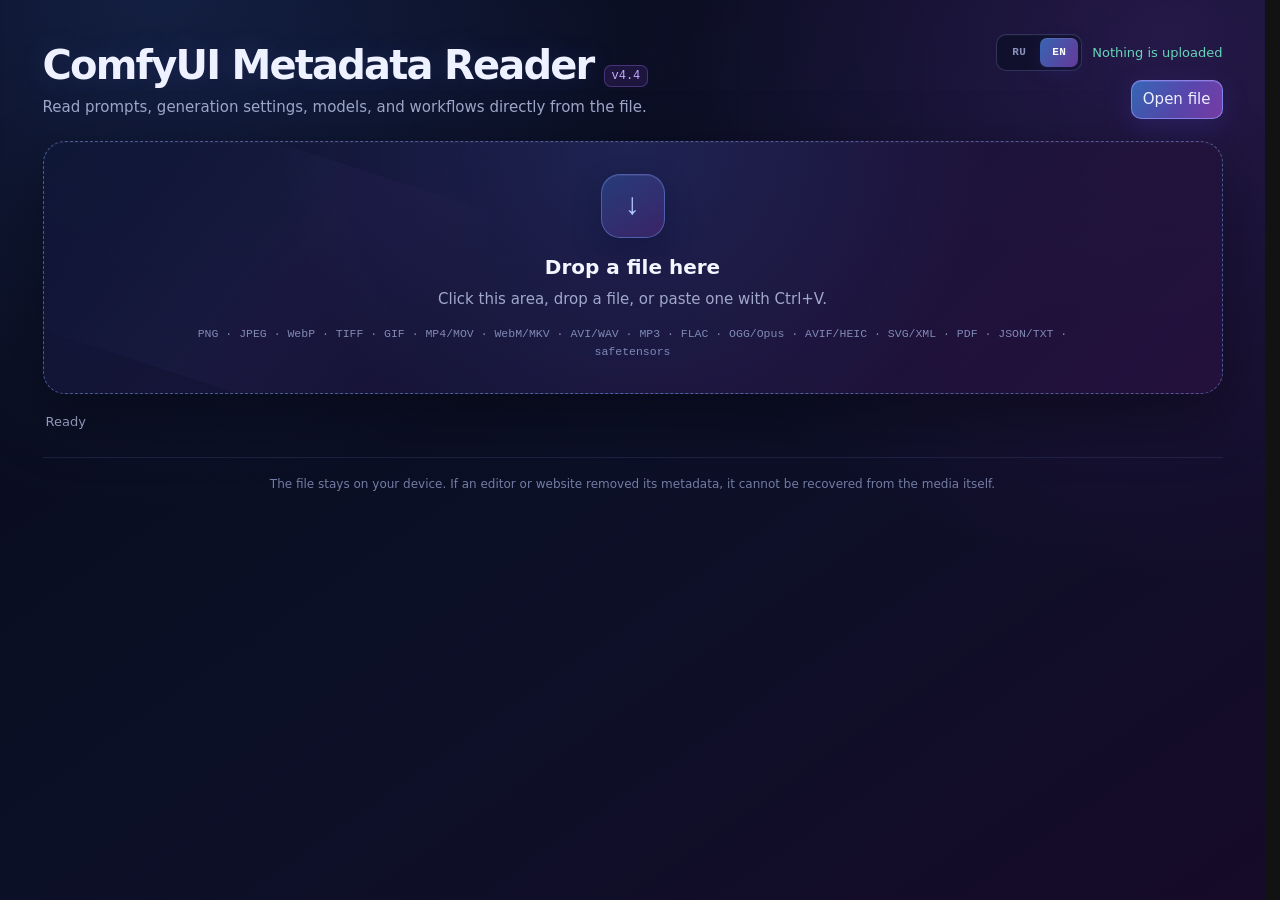
<file: ComfyUI-Metadata-Reader-v4.4.html>
<!doctype html>
<html lang="ru">
<head>
  <meta charset="utf-8">
  <meta name="viewport" content="width=device-width, initial-scale=1">
  <meta name="color-scheme" content="dark">
  <title>ComfyUI Metadata Reader v4.4</title>
  <style>
:root {
      color-scheme: dark;
      --page: #0c0e11;
      --surface: #12151a;
      --surface-raised: #171b21;
      --surface-hover: #1c2129;
      --line: #2b313a;
      --line-strong: #3a424e;
      --text: #edf0f4;
      --muted: #929aa6;
      --faint: #68717e;
      --accent: #72a7e8;
      --accent-hover: #8bb8ef;
      --success: #76b893;
      --danger: #e18484;
      --warning: #d6b36a;
      --radius: 9px;
      --mono: "Cascadia Mono", "SFMono-Regular", Consolas, monospace;
      --ui: "Segoe UI Variable", "Segoe UI", system-ui, sans-serif;
    }

    * { box-sizing: border-box; }
    html { scrollbar-gutter: stable; }
    body {
      margin: 0;
      min-width: 300px;
      min-height: 100vh;
      background: var(--page);
      color: var(--text);
      font: 14px/1.45 var(--ui);
    }
    button, input, textarea { font: inherit; }
    button { color: inherit; }
    ::selection { background: rgba(114,167,232,.28); }
    [hidden] { display: none !important; }

    .shell { width: min(1380px, calc(100% - 32px)); margin: 0 auto; }
    .topbar {
      min-height: 62px;
      display: flex;
      align-items: center;
      justify-content: space-between;
      gap: 18px;
      border-bottom: 1px solid var(--line);
    }
    .brand { min-width: 0; }
    .brand-line { display: flex; align-items: baseline; gap: 9px; }
    .brand h1 { margin: 0; font-size: 18px; line-height: 1.2; letter-spacing: -.015em; font-weight: 680; }
    .version { color: var(--faint); font: 12px var(--mono); }
    .brand p { margin: 3px 0 0; color: var(--muted); font-size: 12.5px; }
    .top-actions { display: flex; align-items: center; gap: 8px; flex: none; }
    .local-note { color: var(--muted); font-size: 12px; margin-right: 4px; }

    .button {
      min-height: 34px;
      border: 1px solid var(--line-strong);
      border-radius: 7px;
      background: var(--surface-raised);
      padding: 6px 11px;
      cursor: pointer;
      transition: border-color .12s ease, background .12s ease, color .12s ease;
    }
    .button:hover { background: var(--surface-hover); border-color: #505a68; }
    .button:active { transform: translateY(1px); }
    .button.primary { border-color: #5d8ec8; background: #24466f; }
    .button.primary:hover { background: #2b527f; border-color: var(--accent); }
    .button.ghost { background: transparent; border-color: transparent; color: var(--muted); }
    .button.ghost:hover { color: var(--text); border-color: var(--line); background: var(--surface); }
    .button.small { min-height: 30px; padding: 4px 9px; font-size: 12.5px; }
    .button:disabled { opacity: .42; cursor: not-allowed; transform: none; }
    :focus-visible { outline: 2px solid var(--accent); outline-offset: 2px; }

    main { padding: 24px 0 42px; }
    .ingest { max-width: 960px; margin: 0 auto; }
    body.has-results .ingest { max-width: none; margin: 0 0 18px 318px; }
    .dropzone {
      position: relative;
      min-height: 128px;
      display: grid;
      grid-template-columns: auto 1fr;
      align-items: center;
      gap: 18px;
      border: 1px dashed #46505d;
      border-radius: var(--radius);
      background: var(--surface);
      padding: 22px 24px;
      cursor: pointer;
      transition: border-color .12s ease, background .12s ease;
    }
    .dropzone:hover, .dropzone.drag { border-color: var(--accent); background: #151a20; }
    .dropzone input { position: absolute; inset: 0; opacity: 0; cursor: pointer; }
    .drop-mark {
      width: 46px;
      height: 46px;
      display: grid;
      place-items: center;
      border: 1px solid var(--line-strong);
      border-radius: 8px;
      color: var(--accent);
      font: 24px/1 var(--mono);
      background: #0f1216;
    }
    .dropzone > span:last-child { display: block; min-width: 0; }
    .drop-title, .drop-sub, .format-line { display: block; }
    .drop-title { font-size: 16px; font-weight: 660; }
    .drop-sub { margin-top: 3px; color: var(--muted); }
    .format-line { margin-top: 9px; color: var(--faint); font: 11.5px/1.45 var(--mono); overflow-wrap: anywhere; }
    body.has-results .dropzone { min-height: 72px; padding: 13px 16px; grid-template-columns: 34px 1fr; }
    body.has-results .drop-mark { width: 34px; height: 34px; font-size: 18px; }
    body.has-results .drop-title { font-size: 14px; }
    body.has-results .drop-sub { display: none; }
    body.has-results .format-line { margin-top: 2px; white-space: nowrap; overflow: hidden; text-overflow: ellipsis; }

    .status-line {
      min-height: 34px;
      display: flex;
      align-items: center;
      gap: 9px;
      padding: 8px 2px 0;
      color: var(--muted);
      font-size: 12.5px;
    }
    .status-line.ok { color: var(--success); }
    .status-line.error { color: var(--danger); }
    .status-line.working { color: var(--accent); }
    .spinner {
      width: 14px;
      height: 14px;
      border: 2px solid #33404e;
      border-top-color: var(--accent);
      border-radius: 50%;
      animation: spin .7s linear infinite;
      display: none;
    }
    .status-line.working .spinner { display: block; }
    @keyframes spin { to { transform: rotate(360deg); } }

    .results { display: none; grid-template-columns: 292px minmax(0,1fr); gap: 26px; align-items: start; }
    .results.show { display: grid; }
    .sidebar { position: sticky; top: 16px; min-width: 0; }
    .preview-panel, .content-panel { border: 1px solid var(--line); border-radius: var(--radius); background: var(--surface); overflow: hidden; }
    .preview-stage {
      min-height: 220px;
      display: grid;
      place-items: center;
      background-color: #0e1115;
      background-image: linear-gradient(45deg, #161a20 25%, transparent 25%), linear-gradient(-45deg, #161a20 25%, transparent 25%), linear-gradient(45deg, transparent 75%, #161a20 75%), linear-gradient(-45deg, transparent 75%, #161a20 75%);
      background-size: 20px 20px;
      background-position: 0 0, 0 10px, 10px -10px, -10px 0;
    }
    .preview-media { display: none; max-width: 100%; max-height: 480px; object-fit: contain; }
    .preview-media.show { display: block; }
    .preview-audio { width: calc(100% - 28px); margin: 26px 14px; }
    .preview-fallback { display: none; color: var(--muted); text-align: center; padding: 30px 18px; }
    .preview-fallback.show { display: block; }
    .file-block { padding: 14px; border-top: 1px solid var(--line); }
    .file-name { font-weight: 650; overflow-wrap: anywhere; }
    .file-meta { margin-top: 5px; color: var(--muted); font: 12px/1.5 var(--mono); overflow-wrap: anywhere; }
    .sidebar-actions { display: grid; grid-template-columns: 1fr 1fr; gap: 8px; margin-top: 12px; }

    .workspace { min-width: 0; display: grid; gap: 16px; }
    .workspace-head {
      display: flex;
      align-items: flex-start;
      justify-content: space-between;
      gap: 18px;
      padding-bottom: 14px;
      border-bottom: 1px solid var(--line);
    }
    .workspace-title { min-width: 0; }
    .workspace-title h2 { margin: 0; font-size: 19px; line-height: 1.25; overflow-wrap: anywhere; }
    .workspace-title p { margin: 4px 0 0; color: var(--muted); font-size: 12.5px; }
    .workspace-actions { display: flex; flex-wrap: wrap; justify-content: flex-end; gap: 8px; }
    .filter-row { display: flex; gap: 10px; align-items: center; }
    .search {
      width: min(460px, 100%);
      min-height: 36px;
      border: 1px solid var(--line-strong);
      border-radius: 7px;
      background: #0f1216;
      color: var(--text);
      padding: 7px 10px;
    }
    .search::placeholder { color: var(--faint); }
    .filter-count { color: var(--faint); font-size: 12px; white-space: nowrap; }

    .content-panel { content-visibility: auto; contain-intrinsic-size: 260px; }
    .panel-head {
      min-height: 48px;
      display: flex;
      align-items: center;
      justify-content: space-between;
      gap: 12px;
      padding: 10px 14px;
      border-bottom: 1px solid var(--line);
    }
    .panel-head h3 { margin: 0; font-size: 14px; font-weight: 670; }
    .panel-note { color: var(--faint); font-size: 12px; }
    .summary-grid { display: grid; grid-template-columns: repeat(4, minmax(0,1fr)); }
    .summary-item { min-width: 0; padding: 13px 14px; border-right: 1px solid var(--line); border-bottom: 1px solid var(--line); }
    .summary-item:nth-child(4n) { border-right: 0; }
    .summary-item:nth-last-child(-n+4) { border-bottom: 0; }
    .summary-label { color: var(--muted); font-size: 11px; text-transform: uppercase; letter-spacing: .055em; }
    .summary-value { margin-top: 4px; font-weight: 650; overflow-wrap: anywhere; }

    .prompt-grid { display: grid; grid-template-columns: 1fr 1fr; gap: 16px; }
    .prompt-panel { min-width: 0; border: 1px solid var(--line); border-radius: var(--radius); background: var(--surface); overflow: hidden; }
    .prompt-head { display: flex; align-items: center; justify-content: space-between; gap: 10px; padding: 10px 12px; border-bottom: 1px solid var(--line); }
    .prompt-head h3 { margin: 0; font-size: 13px; }
    .prompt-tools { display: flex; align-items: center; gap: 8px; }
    .char-count { color: var(--faint); font: 11px var(--mono); }
    textarea.prompt-text {
      width: 100%;
      min-height: 210px;
      max-height: 520px;
      margin: 0;
      padding: 13px;
      border: 0;
      resize: vertical;
      outline: 0;
      background: #0f1216;
      color: #e7ebf0;
      font: 12.5px/1.55 var(--mono);
      white-space: pre-wrap;
      overflow-wrap: anywhere;
    }

    details { border-bottom: 1px solid var(--line); }
    details:last-child { border-bottom: 0; }
    summary {
      display: flex;
      align-items: center;
      gap: 8px;
      padding: 12px 14px;
      cursor: pointer;
      font-weight: 640;
      user-select: none;
      list-style: none;
    }
    summary::-webkit-details-marker { display: none; }
    summary::before { content: '›'; width: 14px; color: var(--faint); font: 18px/1 var(--mono); transition: transform .12s ease; }
    details[open] summary::before { transform: rotate(90deg); }
    .detail-count { color: var(--faint); font-weight: 400; }
    .details-content { padding: 0 14px 14px 36px; }
    .data-table { width: 100%; border-collapse: collapse; table-layout: fixed; }
    .data-table th, .data-table td { padding: 8px 9px; border-top: 1px solid var(--line); text-align: left; vertical-align: top; overflow-wrap: anywhere; }
    .data-table th { width: 30%; color: var(--muted); font-size: 12px; font-weight: 580; }
    .data-table td { font-family: var(--mono); font-size: 12px; }
    .resource-list { display: grid; border-top: 1px solid var(--line); }
    .resource-row { padding: 9px 10px; border-bottom: 1px solid var(--line); font: 12px/1.45 var(--mono); overflow-wrap: anywhere; }
    .resource-row:last-child { border-bottom: 0; }
    .node-list { border-top: 1px solid var(--line); }
    .node-row { display: grid; grid-template-columns: 58px minmax(0,1fr); gap: 10px; padding: 8px 10px; border-bottom: 1px solid var(--line); }
    .node-id { color: var(--faint); font: 11.5px var(--mono); }
    .node-title { font-weight: 600; }
    .node-type { color: var(--muted); font: 11.5px var(--mono); }
    .empty { color: var(--muted); padding: 13px 0; }
    .truncation-note { padding: 10px; color: var(--warning); font-size: 12px; border-top: 1px solid var(--line); }

    .raw-toolbar { display: flex; align-items: center; gap: 8px; }
    .tabs { display: flex; gap: 16px; overflow-x: auto; padding: 0 14px; border-bottom: 1px solid var(--line); }
    .tab {
      flex: none;
      border: 0;
      border-bottom: 2px solid transparent;
      background: transparent;
      color: var(--muted);
      padding: 11px 0 9px;
      cursor: pointer;
      font-size: 12.5px;
    }
    .tab:hover { color: var(--text); }
    .tab.active { color: var(--text); border-bottom-color: var(--accent); }
    pre.raw {
      width: 100%;
      max-height: 560px;
      min-height: 220px;
      margin: 0;
      padding: 14px;
      overflow: auto;
      background: #0f1216;
      color: #dce2e9;
      font: 12px/1.55 var(--mono);
      white-space: pre;
      tab-size: 2;
    }
    pre.raw.wrap { white-space: pre-wrap; overflow-wrap: anywhere; }

    .toast {
      position: fixed;
      right: 18px;
      bottom: 18px;
      z-index: 20;
      max-width: min(420px, calc(100% - 36px));
      padding: 10px 12px;
      border: 1px solid var(--line-strong);
      border-radius: 7px;
      background: #1a2027;
      color: var(--text);
      opacity: 0;
      transform: translateY(8px);
      pointer-events: none;
      transition: opacity .15s ease, transform .15s ease;
    }
    .toast.show { opacity: 1; transform: none; }
    footer { margin-top: 24px; padding-top: 14px; border-top: 1px solid var(--line); color: var(--faint); font-size: 11.5px; }

    @media (max-width: 1060px) {
      body.has-results .ingest { margin-left: 0; }
      .results { grid-template-columns: 1fr; }
      .sidebar { position: static; display: grid; grid-template-columns: minmax(260px, 360px) 1fr; gap: 16px; }
      .preview-panel { display: contents; }
      .preview-stage, .file-block { border: 1px solid var(--line); border-radius: var(--radius); background-color: var(--surface); }
      .file-block { border-top: 1px solid var(--line); }
    }
    @media (max-width: 820px) {
      .shell { width: min(100% - 20px, 1380px); }
      .topbar { align-items: flex-start; padding: 14px 0; }
      .brand p, .local-note { display: none; }
      .workspace-head { flex-direction: column; }
      .workspace-actions { justify-content: flex-start; }
      .summary-grid { grid-template-columns: repeat(2, minmax(0,1fr)); }
      .summary-item:nth-child(4n) { border-right: 1px solid var(--line); }
      .summary-item:nth-child(2n) { border-right: 0; }
      .summary-item:nth-last-child(-n+4) { border-bottom: 1px solid var(--line); }
      .summary-item:nth-last-child(-n+2) { border-bottom: 0; }
      .prompt-grid, .sidebar { grid-template-columns: 1fr; }
      .dropzone { grid-template-columns: 38px 1fr; padding: 17px; }
      .drop-mark { width: 38px; height: 38px; font-size: 20px; }
      body.has-results .format-line, .format-line { max-height: 34px; overflow: hidden; white-space: normal; }
      .content-panel { content-visibility: visible; contain: none; }
    }
    @media (max-width: 540px) {
      .top-actions .button:not(.primary) { display: none; }
      .summary-grid { grid-template-columns: 1fr; }
      .summary-item, .summary-item:nth-child(2n), .summary-item:nth-child(4n) { border-right: 0; border-bottom: 1px solid var(--line); }
      .summary-item:last-child { border-bottom: 0; }
      .workspace-actions { display: grid; grid-template-columns: 1fr 1fr; width: 100%; }
      .filter-row { align-items: stretch; flex-direction: column; }
      .search { width: 100%; }
      .details-content { padding-left: 14px; }
      .data-table th { width: 38%; }
    }
    @media (prefers-reduced-motion: reduce) {
      *, *::before, *::after { scroll-behavior: auto !important; animation-duration: .001ms !important; transition-duration: .001ms !important; }
    }
  
    /* v4.2 — насыщенная тёмно-синяя / тёмно-фиолетовая тема */
    :root {
      --page: #060817;
      --surface: rgba(13, 18, 43, .92);
      --surface-raised: rgba(22, 27, 58, .96);
      --surface-hover: rgba(30, 37, 76, .98);
      --line: rgba(116, 132, 196, .20);
      --line-strong: rgba(132, 148, 224, .38);
      --text: #f2f4ff;
      --muted: #a7add0;
      --faint: #777fa8;
      --accent: #78a6ff;
      --accent-hover: #9ac0ff;
      --purple: #a875ff;
      --purple-bright: #c09aff;
      --success: #7fddba;
      --danger: #ff8fa8;
      --warning: #f1c479;
      --radius: 13px;
      --shadow-soft: 0 16px 45px rgba(2, 4, 18, .28);
      --shadow-panel: 0 18px 55px rgba(3, 5, 24, .36);
      --glow-blue: 0 0 0 1px rgba(111, 151, 255, .08), 0 12px 32px rgba(28, 76, 180, .12);
      --glow-purple: 0 0 0 1px rgba(174, 104, 255, .08), 0 12px 32px rgba(111, 42, 178, .12);
    }

    body {
      position: relative;
      background:
        radial-gradient(900px 520px at 8% -8%, rgba(42, 94, 202, .30), transparent 64%),
        radial-gradient(860px 520px at 96% 4%, rgba(129, 55, 191, .28), transparent 66%),
        radial-gradient(650px 520px at 48% 110%, rgba(31, 74, 165, .18), transparent 70%),
        linear-gradient(135deg, #050713 0%, #091027 46%, #150a2a 100%);
      background-attachment: fixed;
    }
    body::before {
      content: "";
      position: fixed;
      inset: 0;
      pointer-events: none;
      z-index: -1;
      opacity: .24;
      background-image:
        linear-gradient(rgba(126, 147, 221, .035) 1px, transparent 1px),
        linear-gradient(90deg, rgba(126, 147, 221, .028) 1px, transparent 1px);
      background-size: 44px 44px;
      mask-image: linear-gradient(to bottom, rgba(0,0,0,.72), transparent 84%);
    }

    ::selection { background: rgba(153, 107, 255, .38); color: #fff; }
    html { scrollbar-color: #46528f #080b1c; }
    *::-webkit-scrollbar { width: 11px; height: 11px; }
    *::-webkit-scrollbar-track { background: #080b1c; }
    *::-webkit-scrollbar-thumb {
      border: 3px solid #080b1c;
      border-radius: 10px;
      background: linear-gradient(#435eaa, #7046a4);
    }

    .shell { width: min(1400px, calc(100% - 34px)); }

    .topbar {
      position: relative;
      min-height: 72px;
      border-bottom: 1px solid rgba(126, 145, 215, .22);
    }
    .topbar::after {
      content: "";
      position: absolute;
      left: 0;
      right: 0;
      bottom: -1px;
      height: 1px;
      background: linear-gradient(90deg, transparent, rgba(92, 149, 255, .65), rgba(167, 91, 255, .62), transparent);
    }
    .brand h1 {
      font-size: 19px;
      color: #f6f7ff;
      text-shadow: 0 0 24px rgba(118, 154, 255, .14);
    }
    .version {
      padding: 2px 7px;
      border: 1px solid rgba(166, 119, 255, .28);
      border-radius: 6px;
      color: #c5a7ff;
      background: rgba(83, 45, 133, .22);
    }
    .brand p { color: #a5acd0; }
    .local-note {
      color: #9ca5cc;
      padding: 5px 9px;
      border-radius: 7px;
      background: rgba(17, 22, 51, .54);
      border: 1px solid rgba(111, 129, 193, .14);
    }

    .button {
      border-color: rgba(120, 139, 207, .32);
      background: linear-gradient(180deg, rgba(31, 39, 81, .96), rgba(18, 24, 55, .96));
      box-shadow: inset 0 1px 0 rgba(255,255,255,.035);
      transition: border-color .14s ease, background .14s ease, box-shadow .14s ease, transform .12s ease;
    }
    .button:hover {
      background: linear-gradient(180deg, rgba(41, 51, 101, .98), rgba(25, 31, 68, .98));
      border-color: rgba(143, 166, 245, .58);
      box-shadow: 0 8px 22px rgba(12, 23, 72, .26), inset 0 1px 0 rgba(255,255,255,.05);
    }
    .button.primary {
      border-color: rgba(143, 142, 255, .68);
      background: linear-gradient(120deg, #315da8 0%, #5340a2 55%, #713c9e 100%);
      box-shadow: 0 8px 25px rgba(66, 72, 191, .24), inset 0 1px 0 rgba(255,255,255,.12);
    }
    .button.primary:hover {
      background: linear-gradient(120deg, #3b70c4 0%, #624fc1 54%, #8848bb 100%);
      border-color: #aeb9ff;
      box-shadow: 0 10px 30px rgba(80, 73, 209, .34), 0 0 22px rgba(142, 88, 223, .15);
    }
    .button.ghost {
      color: #a9b2da;
    }
    .button.ghost:hover {
      color: #f1f3ff;
      border-color: rgba(139, 156, 225, .26);
      background: rgba(35, 42, 83, .68);
    }
    :focus-visible {
      outline-color: #9d83ff;
      box-shadow: 0 0 0 4px rgba(128, 105, 255, .14);
    }

    main { padding-top: 28px; }

    .dropzone {
      overflow: hidden;
      border: 1px solid transparent;
      border-radius: 16px;
      background:
        linear-gradient(135deg, rgba(14, 25, 62, .96), rgba(33, 17, 60, .94)) padding-box,
        linear-gradient(110deg, rgba(79, 145, 255, .62), rgba(164, 83, 255, .68), rgba(77, 108, 220, .46)) border-box;
      box-shadow: var(--shadow-panel), inset 0 1px 0 rgba(255,255,255,.035);
      transition: transform .15s ease, box-shadow .15s ease, background .15s ease;
    }
    .dropzone::before {
      content: "";
      position: absolute;
      inset: -45% auto -45% -18%;
      width: 36%;
      transform: rotate(18deg);
      pointer-events: none;
      opacity: .22;
      background: linear-gradient(90deg, transparent, rgba(164, 202, 255, .58), transparent);
      transition: left .35s ease, opacity .2s ease;
    }
    .dropzone:hover, .dropzone.drag {
      transform: translateY(-1px);
      background:
        linear-gradient(135deg, rgba(18, 34, 82, .98), rgba(48, 23, 82, .97)) padding-box,
        linear-gradient(110deg, #6aa9ff, #b06fff, #6b83ff) border-box;
      box-shadow: 0 22px 64px rgba(7, 11, 38, .48), 0 0 30px rgba(92, 106, 255, .12);
    }
    .dropzone:hover::before, .dropzone.drag::before { left: 84%; opacity: .38; }
    .drop-mark {
      border-color: rgba(119, 154, 255, .40);
      color: #a9c5ff;
      background: linear-gradient(145deg, rgba(34, 65, 135, .58), rgba(70, 33, 105, .54));
      box-shadow: inset 0 1px 0 rgba(255,255,255,.08), 0 8px 20px rgba(14, 21, 67, .24);
    }
    .drop-title { color: #f3f5ff; }
    .drop-sub { color: #adb5d7; }
    .format-line { color: #7f8bb9; }

    .status-line {
      margin-top: 5px;
      padding-left: 4px;
      color: #98a2c8;
    }
    .status-line.working { color: #8fb6ff; }
    .status-line.ok { color: #82dab9; }
    .status-line.error { color: #ff91aa; }
    .spinner {
      border-color: rgba(92, 114, 184, .35);
      border-top-color: #a67dff;
      box-shadow: 0 0 12px rgba(139, 98, 255, .24);
    }

    .preview-panel,
    .content-panel,
    .prompt-panel {
      border-color: rgba(118, 135, 204, .20);
      background:
        linear-gradient(145deg, rgba(17, 23, 54, .94), rgba(24, 17, 47, .91));
      box-shadow: var(--shadow-soft), inset 0 1px 0 rgba(255,255,255,.025);
      backdrop-filter: blur(10px);
    }
    .content-panel,
    .prompt-panel {
      position: relative;
    }
    .content-panel::before,
    .prompt-panel::before {
      content: "";
      position: absolute;
      top: 0;
      left: 18px;
      right: 18px;
      height: 1px;
      pointer-events: none;
      background: linear-gradient(90deg, transparent, rgba(100, 153, 255, .42), rgba(170, 94, 255, .38), transparent);
    }
    .preview-panel { box-shadow: var(--glow-blue), var(--shadow-soft); }
    .prompt-panel:first-child { box-shadow: var(--glow-blue), var(--shadow-soft); }
    .prompt-panel:last-child { box-shadow: var(--glow-purple), var(--shadow-soft); }

    .preview-stage {
      background-color: #090d20;
      background-image:
        linear-gradient(45deg, rgba(32, 42, 80, .58) 25%, transparent 25%),
        linear-gradient(-45deg, rgba(32, 42, 80, .58) 25%, transparent 25%),
        linear-gradient(45deg, transparent 75%, rgba(32, 42, 80, .58) 75%),
        linear-gradient(-45deg, transparent 75%, rgba(32, 42, 80, .58) 75%),
        radial-gradient(circle at 50% 12%, rgba(74, 102, 196, .13), transparent 58%);
    }
    .file-block {
      background: linear-gradient(180deg, rgba(22, 29, 65, .76), rgba(20, 17, 45, .84));
      border-top-color: rgba(124, 142, 210, .18);
    }
    .file-name { color: #f2f4ff; }
    .file-meta { color: #929dc5; }

    .workspace-head {
      padding: 4px 2px 16px;
      border-bottom-color: rgba(124, 143, 212, .20);
    }
    .workspace-title h2 {
      color: #f3f4ff;
      text-shadow: 0 0 24px rgba(123, 150, 255, .14);
    }
    .workspace-title p { color: #929dc3; }

    .search {
      border-color: rgba(124, 145, 217, .32);
      background: linear-gradient(180deg, rgba(13, 19, 45, .96), rgba(17, 13, 35, .96));
      box-shadow: inset 0 1px 0 rgba(255,255,255,.025);
    }
    .search:hover { border-color: rgba(147, 166, 242, .46); }
    .search:focus {
      border-color: #8e8cff;
      box-shadow: 0 0 0 3px rgba(115, 103, 255, .14), 0 8px 24px rgba(8, 12, 43, .18);
    }
    .search::placeholder { color: #727da7; }

    .panel-head,
    .prompt-head {
      border-bottom-color: rgba(118, 137, 207, .19);
      background: linear-gradient(90deg, rgba(31, 45, 91, .42), rgba(68, 31, 91, .28));
    }
    .panel-head h3,
    .prompt-head h3 { color: #eef1ff; }
    .panel-note, .char-count { color: #7f89b4; }

    .summary-item {
      border-color: rgba(112, 131, 198, .16);
      background: linear-gradient(145deg, rgba(22, 31, 70, .38), rgba(30, 19, 57, .32));
      transition: background .14s ease, box-shadow .14s ease;
    }
    .summary-item:hover {
      background: linear-gradient(145deg, rgba(31, 46, 97, .52), rgba(47, 25, 78, .46));
      box-shadow: inset 0 0 0 1px rgba(139, 153, 230, .10);
    }
    .summary-label { color: #8f99c1; }
    .summary-value { color: #f0f2ff; }

    textarea.prompt-text,
    pre.raw {
      background:
        radial-gradient(circle at 100% 0%, rgba(93, 48, 145, .10), transparent 34%),
        linear-gradient(145deg, #090e25, #120b22);
      color: #e4e9ff;
      scrollbar-color: #4b5792 #090d20;
    }
    textarea.prompt-text:focus {
      box-shadow: inset 0 0 0 1px rgba(130, 142, 231, .24);
    }

    details { border-bottom-color: rgba(112, 130, 197, .16); }
    summary {
      color: #dde2fa;
      transition: background .12s ease, color .12s ease;
    }
    summary:hover {
      color: #fff;
      background: linear-gradient(90deg, rgba(39, 55, 110, .32), rgba(66, 35, 93, .24));
    }
    summary::before { color: #9c8fff; }
    details[open] summary {
      background: linear-gradient(90deg, rgba(39, 55, 110, .25), rgba(66, 35, 93, .18));
    }
    .data-table th, .data-table td,
    .resource-list, .resource-row,
    .node-list, .node-row,
    .truncation-note {
      border-color: rgba(109, 128, 193, .15);
    }
    .data-table th { color: #9aa4cc; }
    .resource-row, .node-row { background: rgba(12, 17, 41, .26); }
    .resource-row:hover, .node-row:hover { background: rgba(36, 41, 87, .38); }
    .node-id, .node-type, .detail-count { color: #7883ad; }
    .node-title { color: #e1e5f8; }

    .tabs {
      border-bottom-color: rgba(112, 132, 198, .19);
      background: rgba(10, 15, 38, .42);
    }
    .tab { color: #8e98bf; }
    .tab:hover { color: #e7ebff; }
    .tab.active {
      color: #fff;
      border-bottom-color: transparent;
      background-image: linear-gradient(90deg, #6fa6ff, #b070ff);
      background-repeat: no-repeat;
      background-size: 100% 2px;
      background-position: 0 100%;
      text-shadow: 0 0 14px rgba(133, 130, 255, .24);
    }

    .toast {
      border-color: rgba(136, 149, 226, .42);
      background: linear-gradient(135deg, rgba(25, 38, 82, .98), rgba(53, 25, 79, .98));
      box-shadow: 0 18px 50px rgba(4, 7, 28, .55), 0 0 25px rgba(120, 84, 224, .12);
      color: #f4f5ff;
    }

    footer {
      border-top-color: rgba(117, 134, 203, .16);
      color: #737da5;
    }

    @media (max-width: 1060px) {
      .preview-stage, .file-block {
        border-color: rgba(118, 135, 204, .20);
        background-color: rgba(13, 18, 43, .92);
      }
    }

    @media (max-width: 820px) {
      .shell { width: min(100% - 18px, 1400px); }
      .topbar { min-height: 64px; }
      .dropzone { border-radius: 14px; }
    }

    @media (prefers-reduced-motion: reduce) {
      .dropzone::before { display: none; }
    }

  
    /* v4.3 Classic — компоновка и ощущение первого ридера */
    :root {
      color-scheme: dark;
      --bg: #090b18;
      --panel: rgba(16, 20, 43, .94);
      --panel-2: rgba(23, 28, 59, .94);
      --panel-3: #0c1022;
      --border: rgba(110, 124, 188, .25);
      --border-strong: rgba(126, 142, 218, .46);
      --text: #eef1ff;
      --muted: #a0a8cb;
      --faint: #737da8;
      --accent: #8b78ff;
      --accent-blue: #699fff;
      --accent-2: #66d5ba;
      --danger: #ff7f9e;
      --shadow: 0 20px 64px rgba(0, 0, 0, .38);
      --mono: ui-monospace, SFMono-Regular, Consolas, "Liberation Mono", monospace;
    }

    * { box-sizing: border-box; }
    [hidden] { display: none !important; }

    html { scrollbar-color: #4b4d8b #080a17; }
    body {
      margin: 0;
      min-height: 100vh;
      color: var(--text);
      font: 15px/1.5 ui-sans-serif, system-ui, -apple-system, BlinkMacSystemFont, "Segoe UI", sans-serif;
      background:
        radial-gradient(circle at 12% -4%, rgba(61, 105, 210, .23), transparent 34rem),
        radial-gradient(circle at 92% 4%, rgba(128, 55, 190, .22), transparent 34rem),
        linear-gradient(145deg, #070917 0%, #0b1027 48%, #160b29 100%);
      background-attachment: fixed;
    }
    body::before {
      content: "";
      position: fixed;
      inset: 0;
      pointer-events: none;
      z-index: -1;
      opacity: .2;
      background-image:
        linear-gradient(rgba(132, 151, 220, .035) 1px, transparent 1px),
        linear-gradient(90deg, rgba(132, 151, 220, .03) 1px, transparent 1px);
      background-size: 46px 46px;
    }

    button, input, textarea { font: inherit; }
    button { color: inherit; }
    .app {
      width: min(1180px, calc(100% - 28px));
      margin: 0 auto;
      padding: 34px 0 58px;
    }

    .classic-header {
      display: flex;
      align-items: flex-end;
      justify-content: space-between;
      gap: 24px;
      margin-bottom: 22px;
    }
    .classic-heading { min-width: 0; }
    .classic-title-row { display: flex; align-items: baseline; gap: 10px; }
    .classic-header h1 {
      margin: 0;
      font-size: clamp(27px, 4vw, 40px);
      line-height: 1.06;
      letter-spacing: -.045em;
      font-weight: 760;
      text-shadow: 0 0 28px rgba(110, 139, 255, .15);
    }
    .version {
      color: #c4adff;
      font: 12px var(--mono);
      padding: 3px 7px;
      border: 1px solid rgba(169, 116, 255, .30);
      border-radius: 7px;
      background: rgba(79, 40, 126, .28);
    }
    .classic-header p {
      max-width: 760px;
      margin: 9px 0 0;
      color: var(--muted);
    }
    .classic-header-actions {
      display: grid;
      justify-items: end;
      gap: 9px;
      flex: none;
    }
    .privacy {
      color: var(--accent-2);
      font-size: 13px;
      white-space: nowrap;
    }
    .actions, .workspace-actions, .raw-toolbar, .prompt-tools {
      display: flex;
      flex-wrap: wrap;
      gap: 8px;
      align-items: center;
    }

    .button {
      min-height: 35px;
      padding: 7px 11px;
      border: 1px solid rgba(119, 135, 204, .34);
      border-radius: 10px;
      color: var(--text);
      background: linear-gradient(180deg, rgba(35, 43, 86, .96), rgba(23, 28, 59, .96));
      cursor: pointer;
      box-shadow: inset 0 1px 0 rgba(255,255,255,.035);
      transition: .14s ease;
    }
    .button:hover {
      border-color: rgba(148, 164, 242, .64);
      background: linear-gradient(180deg, rgba(46, 57, 111, .98), rgba(31, 37, 77, .98));
      transform: translateY(-1px);
    }
    .button:active { transform: translateY(0); }
    .button.primary {
      border-color: rgba(151, 147, 255, .76);
      background: linear-gradient(120deg, #3567b5, #5946ad 56%, #783da5);
      box-shadow: 0 9px 28px rgba(78, 67, 194, .24), inset 0 1px 0 rgba(255,255,255,.11);
    }
    .button.primary:hover {
      background: linear-gradient(120deg, #427acb, #6956c8 55%, #914abb);
      box-shadow: 0 11px 32px rgba(82, 71, 205, .34);
    }
    .button.small { min-height: 31px; padding: 5px 9px; font-size: 12.5px; }
    .button.ghost { background: transparent; border-color: transparent; color: var(--muted); box-shadow: none; }
    .button.ghost:hover { color: #fff; border-color: rgba(128, 144, 214, .27); background: rgba(41, 48, 94, .58); }
    .button:disabled { opacity: .44; cursor: not-allowed; transform: none; }
    :focus-visible { outline: 2px solid #9e8aff; outline-offset: 2px; }

    .ingest { max-width: none !important; margin: 0 !important; }
    .dropzone {
      position: relative;
      min-height: 250px !important;
      display: grid !important;
      place-items: center;
      grid-template-columns: 1fr !important;
      text-align: center;
      padding: 32px !important;
      overflow: hidden;
      cursor: pointer;
      border: 1.5px dashed rgba(119, 140, 213, .58);
      border-radius: 22px;
      background:
        radial-gradient(circle at 50% 0%, rgba(69, 114, 219, .16), transparent 55%),
        linear-gradient(135deg, rgba(15, 23, 55, .91), rgba(37, 17, 61, .90));
      box-shadow: var(--shadow), inset 0 1px 0 rgba(255,255,255,.035);
      transition: .17s ease;
    }
    .dropzone::before {
      content: "";
      position: absolute;
      inset: 0;
      pointer-events: none;
      opacity: .38;
      background: linear-gradient(110deg, transparent 15%, rgba(107, 155, 255, .09) 48%, rgba(174, 91, 255, .10) 56%, transparent 88%);
    }
    .dropzone:hover, .dropzone.drag {
      border-color: #9c85ff;
      background:
        radial-gradient(circle at 50% 0%, rgba(79, 128, 235, .23), transparent 58%),
        linear-gradient(135deg, rgba(20, 34, 78, .96), rgba(54, 23, 83, .95));
      box-shadow: 0 24px 72px rgba(0,0,0,.45), 0 0 34px rgba(103, 99, 255, .12);
      transform: translateY(-1px);
    }
    .dropzone input { position: absolute; inset: 0; opacity: 0; cursor: pointer; }
    .drop-inner { position: relative; z-index: 1; display: grid; justify-items: center; max-width: 900px; }
    .drop-mark {
      width: 64px !important;
      height: 64px !important;
      display: grid;
      place-items: center;
      margin-bottom: 14px;
      border: 1px solid rgba(125, 158, 255, .42);
      border-radius: 19px !important;
      color: #b3caff;
      font: 30px/1 var(--mono) !important;
      background: linear-gradient(145deg, rgba(48, 84, 164, .52), rgba(92, 43, 132, .48));
      box-shadow: 0 12px 28px rgba(8, 13, 49, .34), inset 0 1px 0 rgba(255,255,255,.08);
    }
    .drop-title { display: block; font-size: 20px !important; font-weight: 760; }
    .drop-sub { display: block !important; margin-top: 6px !important; color: var(--muted); }
    .format-line {
      display: block !important;
      max-width: 920px !important;
      margin-top: 15px !important;
      color: #7f89b5;
      font: 11.5px/1.55 var(--mono);
      white-space: normal !important;
      overflow: visible !important;
    }
    body.has-results .dropzone {
      min-height: 190px !important;
      padding: 28px !important;
      grid-template-columns: 1fr !important;
    }
    body.has-results .drop-mark { width: 58px !important; height: 58px !important; font-size: 27px !important; }
    body.has-results .drop-title { font-size: 19px !important; }
    body.has-results .drop-sub { display: block !important; }
    body.has-results .format-line { margin-top: 13px !important; white-space: normal !important; overflow: visible !important; }

    .status-line {
      min-height: 36px;
      display: flex;
      align-items: center;
      gap: 9px;
      padding: 10px 3px 0;
      color: var(--muted);
      font-size: 13px;
    }
    .status-line.ok { color: var(--accent-2); }
    .status-line.error { color: var(--danger); }
    .status-line.working { color: #91b7ff; }
    .spinner {
      width: 14px;
      height: 14px;
      border: 2px solid rgba(89, 108, 176, .38);
      border-top-color: #9c7dff;
      border-radius: 50%;
      animation: spin .7s linear infinite;
      display: none;
    }
    .status-line.working .spinner { display: block; }
    @keyframes spin { to { transform: rotate(360deg); } }

    .results { display: none !important; margin-top: 22px; }
    .results.show { display: block !important; }
    .top-grid {
      display: grid;
      grid-template-columns: minmax(270px, 350px) minmax(0, 1fr);
      gap: 18px;
      align-items: stretch;
    }
    .section { margin-top: 18px; }

    .card {
      min-width: 0;
      overflow: hidden;
      border: 1px solid var(--border);
      border-radius: 18px;
      background:
        linear-gradient(145deg, rgba(17, 23, 53, .96), rgba(27, 17, 49, .94));
      box-shadow: 0 13px 44px rgba(0,0,0,.24), inset 0 1px 0 rgba(255,255,255,.026);
    }
    .card-head {
      min-height: 52px;
      display: flex;
      align-items: center;
      justify-content: space-between;
      gap: 12px;
      padding: 13px 16px;
      border-bottom: 1px solid var(--border);
      background: linear-gradient(90deg, rgba(42, 60, 118, .28), rgba(79, 36, 104, .22));
    }
    .card-head h2, .card-head h3 { margin: 0; font-size: 15px; }
    .summary-card { display: flex; flex-direction: column; }
    .summary-card-head { align-items: flex-start; }
    .workspace-title h2 { margin: 0; font-size: 18px; }
    .workspace-title p { margin: 4px 0 0; color: var(--muted); font-size: 12.5px; }

    .preview-stage {
      min-height: 292px;
      display: grid;
      place-items: center;
      background-color: #090d20;
      background-image:
        linear-gradient(45deg, rgba(34, 44, 84, .58) 25%, transparent 25%),
        linear-gradient(-45deg, rgba(34, 44, 84, .58) 25%, transparent 25%),
        linear-gradient(45deg, transparent 75%, rgba(34, 44, 84, .58) 75%),
        linear-gradient(-45deg, transparent 75%, rgba(34, 44, 84, .58) 75%);
      background-size: 22px 22px;
      background-position: 0 0, 0 11px, 11px -11px, -11px 0;
    }
    .preview-media { display: none; max-width: 100%; max-height: 470px; object-fit: contain; }
    .preview-media.show { display: block; }
    .preview-audio { width: calc(100% - 30px); margin: 30px 15px; }
    .preview-fallback { display: none; padding: 34px 20px; color: var(--muted); text-align: center; }
    .preview-fallback.show { display: block; }
    .file-block { padding: 14px 15px; border-top: 1px solid var(--border); background: rgba(13, 17, 39, .48); }
    .file-name { font-weight: 700; overflow-wrap: anywhere; }
    .file-meta { margin-top: 5px; color: var(--muted); font: 12px/1.5 var(--mono); overflow-wrap: anywhere; }
    .sidebar-actions { display: grid; grid-template-columns: 1fr 1fr; gap: 8px; margin-top: 12px; }

    .filter-row {
      display: flex;
      align-items: center;
      gap: 10px;
      padding: 14px 16px;
      border-bottom: 1px solid var(--border);
    }
    .search {
      width: 100%;
      min-height: 38px;
      border: 1px solid rgba(122, 140, 210, .36);
      border-radius: 10px;
      padding: 8px 11px;
      color: var(--text);
      background: linear-gradient(145deg, #0b1027, #130b25);
      outline: 0;
    }
    .search:focus {
      border-color: #9584ff;
      box-shadow: 0 0 0 3px rgba(123, 105, 255, .14);
    }
    .search::placeholder { color: #727ca8; }
    .filter-count { flex: none; color: var(--faint); font-size: 12px; }
    .compact-head {
      min-height: 43px;
      display: flex;
      align-items: center;
      justify-content: space-between;
      gap: 10px;
      padding: 9px 16px;
      border-bottom: 1px solid var(--border);
    }
    .compact-head h3 { margin: 0; font-size: 14px; }
    .panel-note { color: var(--faint); font-size: 12px; }

    .summary-grid {
      display: grid;
      grid-template-columns: repeat(3, minmax(0, 1fr));
      gap: 10px;
      padding: 15px;
    }
    .summary-item {
      min-width: 0;
      padding: 12px;
      border: 1px solid rgba(110, 128, 197, .18);
      border-radius: 13px;
      background: linear-gradient(145deg, rgba(28, 39, 82, .50), rgba(43, 23, 70, .42));
    }
    .summary-label { color: var(--muted); font-size: 11px; text-transform: uppercase; letter-spacing: .075em; }
    .summary-value { margin-top: 4px; font-weight: 700; overflow-wrap: anywhere; }

    .prompt-grid { display: grid; grid-template-columns: 1fr 1fr; gap: 18px; }
    .prompt-head { min-height: 50px; }
    .char-count { color: var(--faint); font: 11px var(--mono); }
    textarea.prompt-text {
      width: 100%;
      min-height: 220px;
      max-height: 600px;
      margin: 0;
      padding: 16px;
      border: 0;
      outline: 0;
      resize: vertical;
      color: #e8ecff;
      background:
        radial-gradient(circle at 100% 0%, rgba(90, 48, 143, .10), transparent 34%),
        linear-gradient(145deg, #090e24, #120a21);
      font: 13px/1.56 var(--mono);
      white-space: pre-wrap;
      overflow-wrap: anywhere;
    }

    details { border-top: 1px solid var(--border); }
    details:first-child { border-top: 0; }
    summary {
      display: flex;
      align-items: center;
      gap: 8px;
      padding: 14px 17px;
      color: #e0e4f8;
      cursor: pointer;
      font-weight: 700;
      user-select: none;
      list-style: none;
      transition: background .12s ease;
    }
    summary::-webkit-details-marker { display: none; }
    summary::before { content: "›"; width: 14px; color: #a393ff; font: 18px/1 var(--mono); transition: transform .12s ease; }
    details[open] summary::before { transform: rotate(90deg); }
    summary:hover { background: linear-gradient(90deg, rgba(42, 60, 116, .30), rgba(73, 38, 101, .22)); }
    .detail-count { color: var(--faint); font-weight: 400; }
    .details-content { padding: 0 17px 17px 39px; }
    .data-table { width: 100%; border-collapse: collapse; table-layout: fixed; }
    .data-table th, .data-table td {
      padding: 9px 10px;
      border-top: 1px solid rgba(109, 126, 192, .17);
      text-align: left;
      vertical-align: top;
      overflow-wrap: anywhere;
    }
    .data-table th { width: 30%; color: var(--muted); font-size: 12px; font-weight: 650; }
    .data-table td { font: 12px/1.5 var(--mono); }
    .resource-list, .node-list { border-top: 1px solid rgba(109, 126, 192, .17); }
    .resource-row, .node-row {
      padding: 9px 10px;
      border-bottom: 1px solid rgba(109, 126, 192, .15);
      font: 12px/1.45 var(--mono);
      overflow-wrap: anywhere;
    }
    .resource-row:last-child, .node-row:last-child { border-bottom: 0; }
    .node-id, .node-type { color: var(--faint); }
    .node-title { color: #e4e7f7; }
    .empty { color: var(--muted); padding: 14px 0; }
    .truncation-note { padding: 11px; color: var(--muted); border-top: 1px solid var(--border); }

    .tabs {
      display: flex;
      flex-wrap: wrap;
      gap: 8px;
      padding: 12px 14px;
      border-bottom: 1px solid var(--border);
      background: rgba(10, 14, 34, .42);
    }
    .tab {
      min-height: 31px;
      padding: 5px 10px;
      border: 1px solid rgba(118, 134, 202, .27);
      border-radius: 9px;
      color: var(--muted);
      background: rgba(27, 34, 72, .66);
      cursor: pointer;
    }
    .tab:hover { color: #fff; border-color: rgba(147, 162, 239, .56); }
    .tab.active {
      color: #fff;
      border-color: #9c83ff;
      background: linear-gradient(120deg, rgba(52, 100, 180, .92), rgba(105, 58, 157, .92));
    }
    pre.raw {
      width: 100%;
      min-height: 250px;
      max-height: 620px;
      margin: 0;
      padding: 16px;
      overflow: auto;
      color: #dfe5ff;
      background: linear-gradient(145deg, #080d21, #11091f);
      font: 12.5px/1.55 var(--mono);
      white-space: pre;
      overflow-wrap: normal;
    }
    pre.raw.wrap { white-space: pre-wrap; overflow-wrap: anywhere; }

    .content-panel, .details-card, .raw-card { content-visibility: auto; contain-intrinsic-size: 300px; }

    .toast {
      position: fixed;
      right: 18px;
      bottom: 18px;
      z-index: 20;
      max-width: min(380px, calc(100% - 36px));
      padding: 11px 14px;
      border: 1px solid rgba(143, 153, 225, .42);
      border-radius: 11px;
      color: #f5f6ff;
      background: linear-gradient(135deg, rgba(25, 38, 82, .98), rgba(53, 25, 79, .98));
      box-shadow: 0 18px 50px rgba(4,7,28,.55);
      opacity: 0;
      transform: translateY(10px);
      pointer-events: none;
      transition: .16s ease;
    }
    .toast.show { opacity: 1; transform: translateY(0); }

    footer {
      margin-top: 22px;
      padding-top: 17px;
      border-top: 1px solid rgba(113, 130, 197, .16);
      color: #737da4;
      font-size: 12px;
      text-align: center;
    }

    @media (max-width: 900px) {
      .classic-header { align-items: flex-start; flex-direction: column; }
      .classic-header-actions { justify-items: start; }
      .privacy { white-space: normal; }
      .top-grid, .prompt-grid { grid-template-columns: 1fr; }
      .preview-stage { min-height: 250px; }
      .summary-grid { grid-template-columns: repeat(2, minmax(0, 1fr)); }
    }

    @media (max-width: 560px) {
      .app { width: min(100% - 18px, 1180px); padding-top: 21px; }
      .classic-header h1 { font-size: 28px; }
      .classic-title-row { align-items: center; }
      .dropzone, body.has-results .dropzone { min-height: 220px !important; padding: 24px 18px !important; border-radius: 18px; }
      .format-line { max-height: 62px; overflow: hidden !important; }
      .summary-grid { grid-template-columns: 1fr; }
      .summary-card-head { flex-direction: column; }
      .workspace-actions { width: 100%; display: grid; grid-template-columns: 1fr 1fr; }
      .filter-row { align-items: stretch; flex-direction: column; }
      .sidebar-actions { grid-template-columns: 1fr; }
      .card-head { align-items: flex-start; flex-direction: column; }
      .prompt-head { flex-direction: row; align-items: center; }
      .details-content { padding-left: 17px; }
      .data-table th { width: 38%; }
    }

    @media (prefers-reduced-motion: reduce) {
      *, *::before, *::after { scroll-behavior: auto !important; animation-duration: .001ms !important; transition-duration: .001ms !important; }
    }

  
    .header-tools {
      display: flex;
      align-items: center;
      justify-content: flex-end;
      gap: 10px;
      flex-wrap: wrap;
    }
    .language-switch {
      display: inline-grid;
      grid-template-columns: 1fr 1fr;
      gap: 2px;
      padding: 3px;
      border: 1px solid rgba(119, 135, 204, .30);
      border-radius: 10px;
      background: rgba(11, 15, 35, .64);
      box-shadow: inset 0 1px 0 rgba(255,255,255,.025);
    }
    .language-button {
      min-width: 38px;
      min-height: 29px;
      padding: 4px 8px;
      border: 0;
      border-radius: 7px;
      color: #8993bd;
      background: transparent;
      font: 700 11px/1 var(--mono);
      letter-spacing: .04em;
      cursor: pointer;
      transition: color .14s ease, background .14s ease, box-shadow .14s ease;
    }
    .language-button:hover { color: #edf0ff; background: rgba(48, 57, 108, .56); }
    .language-button.active {
      color: #fff;
      background: linear-gradient(120deg, rgba(57, 104, 184, .96), rgba(105, 59, 158, .96));
      box-shadow: 0 5px 16px rgba(42, 44, 132, .25), inset 0 1px 0 rgba(255,255,255,.09);
    }
    @media (max-width: 900px) {
      .header-tools { justify-content: flex-start; }
    }

  </style>
</head>
<body>
  <main class="app">
    <header class="classic-header">
      <div class="classic-heading">
        <div class="classic-title-row">
          <h1>ComfyUI Metadata Reader</h1>
          <span class="version">v4.4</span>
        </div>
        <p data-i18n="appDescription">Промпты, параметры генерации, модели и workflow — прямо из файла.</p>
      </div>
      <div class="classic-header-actions">
        <div class="header-tools">
          <div class="language-switch" role="group" aria-label="Language">
            <button class="language-button" type="button" data-lang="ru" aria-pressed="false">RU</button>
            <button class="language-button" type="button" data-lang="en" aria-pressed="false">EN</button>
          </div>
          <div class="privacy" data-i18n="privacy">Файл никуда не отправляется</div>
        </div>
        <div class="actions">
          <button class="button" id="clearResult" hidden data-i18n="clear">Очистить</button>
          <button class="button primary" id="openFile" data-i18n="openFile">Открыть файл</button>
        </div>
      </div>
    </header>

    <section class="ingest" id="ingest">
      <label class="dropzone" id="dropzone">
        <input id="fileInput" type="file" accept="*/*">
        <div class="drop-inner">
          <span class="drop-mark" aria-hidden="true">↓</span>
          <span class="drop-title" data-i18n="dropTitle">Перетащи файл сюда</span>
          <span class="drop-sub" data-i18n="dropSub">Нажми здесь, перетащи файл или вставь его через Ctrl+V.</span>
          <span class="format-line">PNG · JPEG · WebP · TIFF · GIF · MP4/MOV · WebM/MKV · AVI/WAV · MP3 · FLAC · OGG/Opus · AVIF/HEIC · SVG/XML · PDF · JSON/TXT · safetensors</span>
        </div>
      </label>
      <div class="status-line" id="statusWrap" role="status" aria-live="polite">
        <span class="spinner" aria-hidden="true"></span>
        <span id="status" data-i18n="ready">Готов</span>
      </div>
    </section>

    <section class="results" id="results">
      <div class="top-grid">
        <article class="card preview-panel">
          <div class="preview-stage">
            <img id="previewImage" class="preview-media" alt="Предпросмотр изображения" data-i18n-alt="previewAlt">
            <video id="previewVideo" class="preview-media" controls muted playsinline></video>
            <audio id="previewAudio" class="preview-media preview-audio" controls></audio>
            <div id="previewFallback" class="preview-fallback" data-i18n="noPreview">Предпросмотр для этого формата недоступен</div>
          </div>
          <div class="file-block">
            <div class="file-name" id="fileName"></div>
            <div class="file-meta" id="fileInfo"></div>
            <div class="sidebar-actions">
              <button class="button small" id="newFile" data-i18n="anotherFile">Открыть другой</button>
              <button class="button small" id="downloadMetadata" data-i18n="downloadMetadata">Скачать метаданные</button>
            </div>
          </div>
        </article>

        <article class="card summary-card">
          <div class="card-head summary-card-head">
            <div class="workspace-title">
              <h2 id="resultTitle" data-i18n="generationSettings">Параметры генерации</h2>
              <p id="resultSubtitle"></p>
            </div>
            <div class="workspace-actions">
              <button class="button small" id="copySummary" data-i18n="copySummary">Копировать сводку</button>
              <button class="button small" id="downloadWorkflow" disabled data-i18n="downloadWorkflow">Скачать workflow</button>
            </div>
          </div>
          <div class="filter-row">
            <input class="search" id="metadataSearch" type="search" autocomplete="off" placeholder="Поиск по настройкам, моделям, LoRA и узлам" data-i18n-placeholder="searchPlaceholder">
            <span class="filter-count" id="filterCount"></span>
          </div>
          <div class="panel-head compact-head">
            <h3 data-i18n="coreSettings">Основные настройки</h3>
            <span class="panel-note" id="parameterNote"></span>
          </div>
          <div class="summary-grid" id="summaryGrid"></div>
        </article>
      </div>

      <div class="prompt-grid section">
        <article class="card prompt-panel searchable-block">
          <div class="card-head prompt-head">
            <h3 data-i18n="positivePrompt">Положительный промпт</h3>
            <div class="prompt-tools">
              <span class="char-count" id="positiveCount"></span>
              <button class="button ghost small copy-field" data-target="positivePrompt" data-i18n="copy">Копировать</button>
            </div>
          </div>
          <textarea class="prompt-text" id="positivePrompt" readonly placeholder="Не найден" data-i18n-placeholder="notFound"></textarea>
        </article>

        <article class="card prompt-panel searchable-block">
          <div class="card-head prompt-head">
            <h3 data-i18n="negativePrompt">Негативный промпт</h3>
            <div class="prompt-tools">
              <span class="char-count" id="negativeCount"></span>
              <button class="button ghost small copy-field" data-target="negativePrompt" data-i18n="copy">Копировать</button>
            </div>
          </div>
          <textarea class="prompt-text" id="negativePrompt" readonly placeholder="Не найден" data-i18n-placeholder="notFound"></textarea>
        </article>
      </div>

      <article class="card section details-card">
        <div class="card-head">
          <h2 data-i18n="details">Подробности</h2>
          <span class="panel-note" data-i18n="detailsHint">Нажми на раздел, чтобы открыть его.</span>
        </div>
        <div id="details"></div>
      </article>

      <article class="card section raw-card">
        <div class="card-head">
          <h2 data-i18n="embeddedData">Встроенные данные</h2>
          <div class="raw-toolbar">
            <button class="button ghost small" id="toggleWrap" data-i18n="noWrap">Без переноса</button>
            <button class="button ghost small" id="copyRaw" data-i18n="copyTab">Копировать вкладку</button>
          </div>
        </div>
        <div class="tabs" id="tabs" role="tablist"></div>
        <pre class="raw wrap" id="rawContent"></pre>
      </article>
    </section>

    <footer data-i18n="footer">Файл обрабатывается только в браузере. Если редактор или сайт удалил метаданные, восстановить их по содержимому файла нельзя.</footer>
  </main>

  <div class="toast" id="toast" role="status"></div>
  <script>
(() => {
  'use strict';

  const $ = (s) => document.querySelector(s);
  const dropzone = $('#dropzone');
  const fileInput = $('#fileInput');
  const openFileButton = $('#openFile');
  const newFileButton = $('#newFile');
  const clearResultButton = $('#clearResult');
  const statusWrap = $('#statusWrap');
  const statusEl = $('#status');
  const resultsEl = $('#results');
  const previewImage = $('#previewImage');
  const previewVideo = $('#previewVideo');
  const previewAudio = $('#previewAudio');
  const previewFallback = $('#previewFallback');
  const fileNameEl = $('#fileName');
  const fileInfo = $('#fileInfo');
  const resultTitle = $('#resultTitle');
  const resultSubtitle = $('#resultSubtitle');
  const summaryGrid = $('#summaryGrid');
  const parameterNote = $('#parameterNote');
  const positivePrompt = $('#positivePrompt');
  const negativePrompt = $('#negativePrompt');
  const positiveCount = $('#positiveCount');
  const negativeCount = $('#negativeCount');
  const details = $('#details');
  const tabs = $('#tabs');
  const rawContent = $('#rawContent');
  const metadataSearch = $('#metadataSearch');
  const filterCount = $('#filterCount');
  const downloadWorkflow = $('#downloadWorkflow');
  const downloadMetadata = $('#downloadMetadata');
  const toggleWrap = $('#toggleWrap');
  const toast = $('#toast');
  const languageButtons = [...document.querySelectorAll('.language-button')];

  let currentRawKey = '';
  let currentRawData = new Map();
  let currentWorkflow = null;
  let currentPromptObj = null;
  let currentMetadata = null;
  let currentResult = null;
  let currentFile = null;
  let previewUrl = null;
  let parseGeneration = 0;
  let toastTimer = 0;

  const textDecoder = new TextDecoder('utf-8');
  const latinDecoder = new TextDecoder('latin1');

  const TRANSLATIONS = {
    ru: {
      appDescription: 'Промпты, параметры генерации, модели и workflow — прямо из файла.',
      privacy: 'Файл никуда не отправляется',
      clear: 'Очистить',
      openFile: 'Открыть файл',
      dropTitle: 'Перетащи файл сюда',
      dropSub: 'Нажми здесь, перетащи файл или вставь его через Ctrl+V.',
      ready: 'Готов',
      previewAlt: 'Предпросмотр изображения',
      noPreview: 'Предпросмотр для этого формата недоступен',
      anotherFile: 'Открыть другой',
      downloadMetadata: 'Скачать метаданные',
      generationSettings: 'Параметры генерации',
      copySummary: 'Копировать сводку',
      downloadWorkflow: 'Скачать workflow',
      searchPlaceholder: 'Поиск по настройкам, моделям, LoRA и узлам',
      coreSettings: 'Основные настройки',
      positivePrompt: 'Положительный промпт',
      negativePrompt: 'Негативный промпт',
      copy: 'Копировать',
      notFound: 'Не найден',
      details: 'Подробности',
      detailsHint: 'Нажми на раздел, чтобы открыть его.',
      embeddedData: 'Встроенные данные',
      noWrap: 'Без переноса',
      wrapLines: 'Перенос строк',
      copyTab: 'Копировать вкладку',
      footer: 'Файл обрабатывается только в браузере. Если редактор или сайт удалил метаданные, восстановить их по содержимому файла нельзя.',
      byteUnits: ['Б', 'КБ', 'МБ', 'ГБ'],
      countForms: {
        record: ['запись', 'записи', 'записей'],
        metadataField: ['поле метаданных', 'поля метаданных', 'полей метаданных'],
        workflowNode: ['узел workflow', 'узла workflow', 'узлов workflow'],
        setting: ['настройка', 'настройки', 'настроек'],
        char: ['знак', 'знака', 'знаков'],
      },
      jsonOutputError: 'Не удалось вывести JSON: {error}',
      compressedPngUnsupported: 'Браузер не поддерживает распаковку сжатых PNG-метаданных.',
      invalidPng: 'Файл не похож на корректный PNG.',
      invalidWebp: 'Файл не похож на корректный WebP.',
      invalidJpeg: 'Файл не похож на корректный JPEG.',
      invalidGif: 'Файл не похож на корректный GIF.',
      invalidRiff: 'Файл не похож на RIFF-контейнер.',
      invalidFlac: 'Файл не похож на FLAC.',
      textFormat: 'Текст',
      jsonTextFormat: 'JSON или текст',
      unknownFormat: 'Неизвестный формат',
      wholeFile: 'весь файл',
      fileStart: 'начало файла',
      fileEnd: 'конец файла',
      hiddenText: '… скрыто {size}',
      empty: 'Не найдено',
      nodesTruncated: 'Показаны первые {limit} из {total} узлов. Полный workflow доступен ниже.',
      noEmbeddedData: 'Встроенные данные не найдены',
      filterCount: '{visible} из {total}',
      unspecifiedType: 'тип не указан',
      partialScan: 'частичное сканирование',
      resultSubtitle: '{format} · {metadata} · {nodes}',
      size: 'Размер',
      model: 'Модель',
      frames: 'Кадры',
      settings: 'Настройки',
      models: 'Модели',
      samplerNodes: 'Узлы сэмплера',
      workflowNodes: 'Узлы workflow',
      metadata: 'Метаданные',
      reading: 'Читаю {name}…',
      parsing: 'Разбираю {format}…',
      collecting: 'Собираю параметры генерации…',
      noMetadata: 'Метаданные не найдены. Формат {format} распознан, но генерационных тегов в файле нет.',
      done: 'Готово: {format} · {count}{tags}{scan}',
      coreTags: ' · {tags}',
      scannedEnds: ' · проверены начало и конец файла',
      readError: 'Не удалось прочитать файл.',
      copied: 'Скопировано',
      emptyField: 'Поле пустое',
      doneButton: 'Готово',
      summarySize: 'Размер',
      summaryModels: 'Модели',
      workflowSaved: 'Workflow сохранён',
      metadataSaved: 'Метаданные сохранены',
    },
    en: {
      appDescription: 'Read prompts, generation settings, models, and workflows directly from the file.',
      privacy: 'Nothing is uploaded',
      clear: 'Clear',
      openFile: 'Open file',
      dropTitle: 'Drop a file here',
      dropSub: 'Click this area, drop a file, or paste one with Ctrl+V.',
      ready: 'Ready',
      previewAlt: 'Image preview',
      noPreview: 'Preview is unavailable for this format',
      anotherFile: 'Choose another file',
      downloadMetadata: 'Download metadata',
      generationSettings: 'Generation settings',
      copySummary: 'Copy summary',
      downloadWorkflow: 'Download workflow',
      searchPlaceholder: 'Search settings, models, LoRAs, and nodes',
      coreSettings: 'Core settings',
      positivePrompt: 'Positive prompt',
      negativePrompt: 'Negative prompt',
      copy: 'Copy',
      notFound: 'Not found',
      details: 'Details',
      detailsHint: 'Open a section to inspect it.',
      embeddedData: 'Embedded data',
      noWrap: 'No wrap',
      wrapLines: 'Wrap lines',
      copyTab: 'Copy tab',
      footer: 'The file stays on your device. If an editor or website removed its metadata, it cannot be recovered from the media itself.',
      byteUnits: ['B', 'KB', 'MB', 'GB'],
      countForms: {
        record: ['record', 'records'],
        metadataField: ['metadata field', 'metadata fields'],
        workflowNode: ['workflow node', 'workflow nodes'],
        setting: ['setting', 'settings'],
        char: ['character', 'characters'],
      },
      jsonOutputError: 'Could not display JSON: {error}',
      compressedPngUnsupported: 'This browser cannot decompress compressed PNG metadata.',
      invalidPng: 'The file does not appear to be a valid PNG.',
      invalidWebp: 'The file does not appear to be a valid WebP.',
      invalidJpeg: 'The file does not appear to be a valid JPEG.',
      invalidGif: 'The file does not appear to be a valid GIF.',
      invalidRiff: 'The file does not appear to be a RIFF container.',
      invalidFlac: 'The file does not appear to be FLAC.',
      textFormat: 'Text',
      jsonTextFormat: 'JSON or text',
      unknownFormat: 'Unknown format',
      wholeFile: 'whole file',
      fileStart: 'file start',
      fileEnd: 'file end',
      hiddenText: '… {size} more text hidden',
      empty: 'Not found',
      nodesTruncated: 'Showing the first {limit} of {total} nodes. The full workflow is available below.',
      noEmbeddedData: 'No embedded data found',
      filterCount: '{visible} of {total}',
      unspecifiedType: 'type not specified',
      partialScan: 'partial scan',
      resultSubtitle: '{format} · {metadata} · {nodes}',
      size: 'Size',
      model: 'Model',
      frames: 'Frames',
      settings: 'Settings',
      models: 'Models',
      samplerNodes: 'Sampler nodes',
      workflowNodes: 'Workflow nodes',
      metadata: 'Metadata',
      reading: 'Reading {name}…',
      parsing: 'Parsing {format}…',
      collecting: 'Collecting generation settings…',
      noMetadata: 'No metadata found. {format} was recognized, but the file contains no readable generation tags.',
      done: 'Done: {format} · {count}{tags}{scan}',
      coreTags: ' · {tags}',
      scannedEnds: ' · checked the start and end of the file',
      readError: 'Could not read the file.',
      copied: 'Copied',
      emptyField: 'The field is empty',
      doneButton: 'Done',
      summarySize: 'Size',
      summaryModels: 'Models',
      workflowSaved: 'Workflow saved',
      metadataSaved: 'Metadata saved',
    }
  };

  let locale = (() => {
    let saved = '';
    try { saved = localStorage.getItem('comfy-metadata-reader-language') || ''; } catch (_) {}
    if (saved === 'ru' || saved === 'en') return saved;
    return navigator.language?.toLowerCase().startsWith('ru') ? 'ru' : 'en';
  })();

  let lastStatus = {key: 'ready', params: {}, type: ''};

  function t(key, params = {}) {
    const template = TRANSLATIONS[locale]?.[key] ?? TRANSLATIONS.en[key] ?? key;
    if (typeof template !== 'string') return template;
    return template.replace(/\{(\w+)\}/g, (_, name) => params[name] ?? `{${name}}`);
  }

  function displayFormat(value) {
    const map = {
      'Текст': t('textFormat'),
      'JSON/текст': t('jsonTextFormat'),
      'Неизвестный формат': t('unknownFormat'),
    };
    return map[value] || value;
  }

  function localeTag() {
    return locale === 'ru' ? 'ru-RU' : 'en-US';
  }

  function pluralFormIndex(count) {
    if (locale !== 'ru') return Number(count) === 1 ? 0 : 1;
    const value = Math.abs(Number(count)) % 100;
    const last = value % 10;
    if (value > 10 && value < 20) return 2;
    if (last === 1) return 0;
    if (last >= 2 && last <= 4) return 1;
    return 2;
  }

  function countPhrase(count, formKey) {
    const forms = TRANSLATIONS[locale].countForms[formKey];
    const form = forms[pluralFormIndex(count)] ?? forms[forms.length - 1];
    return `${Number(count).toLocaleString(localeTag())} ${form}`;
  }

  function setStatusKey(key, params = {}, type = '') {
    lastStatus = {key, params, type};
    setStatus(t(key, params), type);
  }

  function applyLocale({rerender = true} = {}) {
    document.documentElement.lang = locale;
    document.title = `ComfyUI Metadata Reader v4.4 — ${locale.toUpperCase()}`;

    for (const element of document.querySelectorAll('[data-i18n]')) {
      element.textContent = t(element.dataset.i18n);
    }
    for (const element of document.querySelectorAll('[data-i18n-placeholder]')) {
      element.placeholder = t(element.dataset.i18nPlaceholder);
    }
    for (const element of document.querySelectorAll('[data-i18n-alt]')) {
      element.alt = t(element.dataset.i18nAlt);
    }
    for (const button of languageButtons) {
      const active = button.dataset.lang === locale;
      button.classList.toggle('active', active);
      button.setAttribute('aria-pressed', String(active));
    }

    try { localStorage.setItem('comfy-metadata-reader-language', locale); } catch (_) {}

    if (rerender && currentFile && currentMetadata && currentResult) {
      render(currentFile, currentMetadata, currentPromptObj, currentWorkflow, currentResult);
    }
    setStatus(t(lastStatus.key, lastStatus.params), lastStatus.type);
  }

  const setStatus = (text, type = '') => {
    statusEl.textContent = text;
    statusWrap.className = `status-line ${type}`.trim();
  };

  const yieldToBrowser = () => new Promise(resolve => requestAnimationFrame(() => resolve()));

  function showToast(message) {
    clearTimeout(toastTimer);
    toast.textContent = message;
    toast.classList.add('show');
    toastTimer = setTimeout(() => toast.classList.remove('show'), 1600);
  }

  function downloadTextFile(name, text, type = 'application/json') {
    const blob = new Blob([text], {type});
    const url = URL.createObjectURL(blob);
    const link = document.createElement('a');
    link.href = url;
    link.download = name;
    link.click();
    setTimeout(() => URL.revokeObjectURL(url), 1000);
  }

  const formatBytes = (bytes) => {
    const units = t('byteUnits');
    let value = bytes;
    let i = 0;
    while (value >= 1024 && i < units.length - 1) { value /= 1024; i++; }
    return `${value.toFixed(i ? 2 : 0)} ${units[i]}`;
  };

  function normalizeLooseJsonTokens(input) {
    const text = String(input || '');
    let out = '';
    let inString = false;
    let escaped = false;
    const boundary = ch => !ch || /[\s,:[\]{}]/.test(ch);
    const tokens = ['-Infinity', 'Infinity', 'NaN', 'undefined'];

    for (let index = 0; index < text.length; index++) {
      const char = text[index];
      if (inString) {
        out += char;
        if (escaped) escaped = false;
        else if (char === '\\') escaped = true;
        else if (char === '"') inString = false;
        continue;
      }

      if (char === '"') {
        inString = true;
        out += char;
        continue;
      }

      let replaced = false;
      for (const token of tokens) {
        if (
          text.startsWith(token, index) &&
          boundary(text[index - 1]) &&
          boundary(text[index + token.length])
        ) {
          out += 'null';
          index += token.length - 1;
          replaced = true;
          break;
        }
      }
      if (!replaced) out += char;
    }
    return out;
  }

  const safeJsonParse = (value) => {
    if (value == null || typeof value !== 'string') return value;
    const source = value.trim();
    if (!source || !['{','[','"'].includes(source[0])) return value;

    const parseOne = text => {
      try {
        return JSON.parse(text);
      } catch (_) {
        try {
          return JSON.parse(normalizeLooseJsonTokens(text));
        } catch (_) {
          return text;
        }
      }
    };

    let parsed = parseOne(source);
    if (typeof parsed === 'string' && /^[\[{]/.test(parsed.trim())) {
      parsed = parseOne(parsed.trim());
    }
    return parsed;
  };

  function safeJsonStringify(value, spacing = 0) {
    const ancestors = [];
    try {
      return JSON.stringify(value, function (key, current) {
        if (typeof current !== 'object' || current === null) return current;
        while (ancestors.length && ancestors[ancestors.length - 1] !== this) ancestors.pop();
        if (ancestors.includes(current)) return '[Circular]';
        ancestors.push(current);
        return current;
      }, spacing);
    } catch (error) {
      return t('jsonOutputError', {error: error?.message || error});
    }
  }

  const pretty = (value) => {
    if (typeof value === 'string') {
      const parsed = safeJsonParse(value);
      if (parsed !== value) return safeJsonStringify(parsed, 2);
      return value;
    }
    return safeJsonStringify(value, 2);
  };

  async function inflate(data) {
    if (!('DecompressionStream' in window)) throw new Error(t('compressedPngUnsupported'));
    const stream = new Blob([data]).stream().pipeThrough(new DecompressionStream('deflate'));
    return new Uint8Array(await new Response(stream).arrayBuffer());
  }

  async function parsePng(buffer) {
    const bytes = new Uint8Array(buffer);
    const dv = new DataView(buffer);
    if (bytes.length < 8 || dv.getUint32(0) !== 0x89504e47 || dv.getUint32(4) !== 0x0d0a1a0a) {
      throw new Error(t('invalidPng'));
    }
    const out = {};
    let offset = 8;
    while (offset + 12 <= bytes.length) {
      const length = dv.getUint32(offset, false);
      const type = String.fromCharCode(...bytes.slice(offset + 4, offset + 8));
      const dataStart = offset + 8;
      const dataEnd = dataStart + length;
      if (dataEnd + 4 > bytes.length) break;

      if (type === 'tEXt' || type === 'comf') {
        let zero = dataStart;
        while (zero < dataEnd && bytes[zero] !== 0) zero++;
        const key = latinDecoder.decode(bytes.slice(dataStart, zero));
        out[key] = textDecoder.decode(bytes.slice(zero + 1, dataEnd));
      } else if (type === 'zTXt') {
        let zero = dataStart;
        while (zero < dataEnd && bytes[zero] !== 0) zero++;
        const key = latinDecoder.decode(bytes.slice(dataStart, zero));
        const method = bytes[zero + 1];
        if (method === 0) out[key] = textDecoder.decode(await inflate(bytes.slice(zero + 2, dataEnd)));
      } else if (type === 'iTXt') {
        let p = dataStart;
        while (p < dataEnd && bytes[p] !== 0) p++;
        const key = latinDecoder.decode(bytes.slice(dataStart, p));
        p++;
        const compressed = bytes[p++] === 1;
        const method = bytes[p++];
        while (p < dataEnd && bytes[p] !== 0) p++; // language tag
        p++;
        while (p < dataEnd && bytes[p] !== 0) p++; // translated keyword
        p++;
        let payload = bytes.slice(p, dataEnd);
        if (compressed && method === 0) payload = await inflate(payload);
        out[key] = textDecoder.decode(payload);
      }
      offset = dataEnd + 4;
      if (type === 'IEND') break;
    }
    return out;
  }

  function parseTiffExif(input) {
    let bytes = input;
    if (bytes.length >= 6 && latinDecoder.decode(bytes.slice(0, 6)) === 'Exif\0\0') bytes = bytes.slice(6);
    if (bytes.length < 8) return {};
    const dv = new DataView(bytes.buffer, bytes.byteOffset, bytes.byteLength);
    const order = latinDecoder.decode(bytes.slice(0, 2));
    const little = order === 'II';
    if (!little && order !== 'MM') return {};
    const u16 = (o) => dv.getUint16(o, little);
    const u32 = (o) => dv.getUint32(o, little);
    if (u16(2) !== 42) return {};
    const typeSize = {1:1,2:1,3:2,4:4,5:8,7:1,9:4,10:8};
    const strings = [];
    const visited = new Set();

    const parseIfd = (ifdOffset, depth = 0) => {
      if (depth > 16 || !ifdOffset || ifdOffset + 2 > bytes.length || visited.has(ifdOffset)) return;
      visited.add(ifdOffset);
      const count = u16(ifdOffset);
      for (let i = 0; i < count; i++) {
        const e = ifdOffset + 2 + i * 12;
        if (e + 12 > bytes.length) break;
        const tag = u16(e);
        const type = u16(e + 2);
        const n = u32(e + 4);
        const size = (typeSize[type] || 1) * n;
        let start = size <= 4 ? e + 8 : u32(e + 8);
        if (start < 0 || start + size > bytes.length) continue;
        if (type === 2 || type === 7) {
          let raw = bytes.slice(start, start + size);
          while (raw.length && raw[raw.length - 1] === 0) raw = raw.slice(0, -1);
          let value = textDecoder.decode(raw).replace(/^ASCII\0\0\0/, '').trim();
          if (value) strings.push(value);
        }
        if (tag === 0x8769 || tag === 0x8825) parseIfd(u32(e + 8), depth + 1);
      }
      const nextPos = ifdOffset + 2 + count * 12;
      if (nextPos + 4 <= bytes.length) parseIfd(u32(nextPos), depth + 1);
    };
    parseIfd(u32(4));

    const out = {};
    for (const value of strings) {
      const idx = value.indexOf(':');
      if (idx > 0) out[value.slice(0, idx)] = value.slice(idx + 1);
      else if (/^[\[{]/.test(value)) out.exif = value;
    }
    return out;
  }

  function parseWebp(buffer) {
    const bytes = new Uint8Array(buffer);
    if (bytes.length < 12 || latinDecoder.decode(bytes.slice(0,4)) !== 'RIFF' || latinDecoder.decode(bytes.slice(8,12)) !== 'WEBP') {
      throw new Error(t('invalidWebp'));
    }
    const dv = new DataView(buffer);
    const out = {};
    let offset = 12;
    while (offset + 8 <= bytes.length) {
      const type = latinDecoder.decode(bytes.slice(offset, offset + 4));
      const length = dv.getUint32(offset + 4, true);
      const start = offset + 8;
      const end = Math.min(start + length, bytes.length);
      if (type === 'EXIF') Object.assign(out, parseTiffExif(bytes.slice(start, end)));
      if (type === 'XMP ') {
        const xmp = textDecoder.decode(bytes.slice(start, end));
        const matches = xmp.match(/(?:prompt|workflow|parameters):[^<]+/g) || [];
        for (const m of matches) { const i = m.indexOf(':'); out[m.slice(0,i)] = m.slice(i+1); }
      }
      offset = start + length + (length % 2);
    }
    return out;
  }


  const cleanKey = (key) => String(key ?? '')
    .replace(/\0/g, '')
    .replace(/^com\.apple\.quicktime\./i, '')
    .replace(/^org\.comfyui\./i, '')
    .trim();

  function addMeta(out, key, value) {
    key = cleanKey(key);
    if (!key || value === undefined || value === null) return;
    if (value instanceof Uint8Array) value = textDecoder.decode(value);
    if (typeof value === 'string') {
      value = value.replace(/^\0+|\0+$/g, '').trim();
      if (!value) return;
    }
    if (out[key] === undefined) { out[key] = value; return; }
    if (safeJsonStringify(out[key]) === safeJsonStringify(value)) return;
    let index = 2;
    while (out[`${key} [${index}]`] !== undefined) index++;
    out[`${key} [${index}]`] = value;
  }

  function mergeMeta(target, source) {
    for (const [key, value] of Object.entries(source || {})) addMeta(target, key, value);
    return target;
  }

  function decodeUtf16BE(bytes) {
    const swapped = new Uint8Array(bytes.length);
    for (let i = 0; i + 1 < bytes.length; i += 2) {
      swapped[i] = bytes[i + 1];
      swapped[i + 1] = bytes[i];
    }
    return new TextDecoder('utf-16le').decode(swapped);
  }

  function decodeTextBytes(bytes, encoding = 'utf-8') {
    if (!(bytes instanceof Uint8Array)) bytes = new Uint8Array(bytes);
    try {
      if (encoding === 'utf-16be') return decodeUtf16BE(bytes);
      return new TextDecoder(encoding).decode(bytes);
    } catch (_) {
      return textDecoder.decode(bytes);
    }
  }

  const META_KEY_PATTERN = '(?:positive[_ .-]?prompt|negative[_ .-]?prompt|prompt|workflow|parameters?|generation[_ .-]?(?:data|info)|extra[_ .-]?metadata|seed|steps?|cfg(?:[_ .-]?scale)?|guidance|sampler(?:[_ .-]?name)?|scheduler|model(?:[_ .-]?name)?|lora(?:[_ .-]?name)?|comment|description)';

  function decodeXmlEntities(value) {
    return String(value || '')
      .replace(/&quot;/g, '"')
      .replace(/&apos;/g, "'")
      .replace(/&lt;/g, '<')
      .replace(/&gt;/g, '>')
      .replace(/&amp;/g, '&');
  }

  function metadataTextWindows(input) {
    const text = String(input || '');
    const fullLimit = 2 * 1024 * 1024;
    if (text.length <= fullLimit) return [text];

    const lower = text.toLowerCase();
    const needles = [
      'prompt', 'workflow', 'parameters', 'generation data', 'generation_info',
      'extra_metadata', 'seed', 'steps', 'sampler', 'scheduler', 'model', 'lora',
      'cfg', 'guidance', 'comment', 'description'
    ];
    const ranges = [];
    const radius = 96 * 1024;
    const maxWindows = 48;

    for (const needle of needles) {
      let from = 0;
      while (ranges.length < maxWindows) {
        const index = lower.indexOf(needle, from);
        if (index < 0) break;
        const start = Math.max(0, index - radius);
        const end = Math.min(text.length, index + needle.length + radius);
        const last = ranges[ranges.length - 1];
        if (last && start <= last[1] + 4096) last[1] = Math.max(last[1], end);
        else ranges.push([start, end]);
        from = index + needle.length;
      }
      if (ranges.length >= maxWindows) break;
    }

    if (!ranges.length) {
      return [
        text.slice(0, 512 * 1024),
        text.slice(Math.max(0, text.length - 512 * 1024)),
      ];
    }
    return ranges.map(([start, end]) => text.slice(start, end));
  }

  function parseXmpText(input, out = {}) {
    const keyTest = /prompt|workflow|parameter|comment|description|seed|step|sampler|scheduler|model|lora|cfg|guidance|generation|metadata/i;
    let parsedItems = 0;
    const maxItems = 2048;

    for (const segmentRaw of metadataTextWindows(input)) {
      if (parsedItems >= maxItems) break;
      const segment = String(segmentRaw || '');

      const doubleAttr = new RegExp(
        '(?:^|[\\s<])(?:[\\w.-]+:)?(' + META_KEY_PATTERN + ')\\s*=\\s*"([^"\\r\\n]{0,262144})"',
        'gim'
      );
      const singleAttr = new RegExp(
        "(?:^|[\\s<])(?:[\\w.-]+:)?(" + META_KEY_PATTERN + ")\\s*=\\s*'([^'\\r\\n]{0,262144})'",
        'gim'
      );

      for (const attrRe of [doubleAttr, singleAttr]) {
        let match;
        while (parsedItems < maxItems && (match = attrRe.exec(segment))) {
          addMeta(out, match[1], decodeXmlEntities(match[2]).trim());
          parsedItems++;
          if (match[0].length === 0) attrRe.lastIndex++;
        }
      }

      const openTag = new RegExp(
        '<((?:[\\w.-]+:)?(' + META_KEY_PATTERN + '))\\b[^>]{0,4096}>',
        'gim'
      );
      const lower = segment.toLowerCase();
      let match;
      while (parsedItems < maxItems && (match = openTag.exec(segment))) {
        const fullName = match[1];
        const key = match[2];
        if (!keyTest.test(key)) continue;

        const closeToken = `</${fullName}>`.toLowerCase();
        const valueStart = openTag.lastIndex;
        const closeAt = lower.indexOf(closeToken, valueStart);
        if (closeAt < 0 || closeAt - valueStart > 512 * 1024) continue;

        const value = decodeXmlEntities(
          segment
            .slice(valueStart, closeAt)
            .replace(/<[^>]{0,4096}>/g, ' ')
            .replace(/\s+/g, ' ')
            .trim()
        );
        if (value) addMeta(out, key, value);
        parsedItems++;
        openTag.lastIndex = closeAt + closeToken.length;
      }
    }
    return out;
  }

  function parseJpeg(buffer) {
    const bytes = new Uint8Array(buffer);
    const dv = new DataView(buffer);
    if (bytes.length < 4 || bytes[0] !== 0xff || bytes[1] !== 0xd8) throw new Error(t('invalidJpeg'));
    const out = {};
    let offset = 2;
    while (offset + 4 <= bytes.length) {
      if (bytes[offset] !== 0xff) { offset++; continue; }
      const marker = bytes[offset + 1];
      offset += 2;
      if (marker === 0xd9 || marker === 0xda) break;
      if (marker >= 0xd0 && marker <= 0xd7) continue;
      if (offset + 2 > bytes.length) break;
      const size = dv.getUint16(offset, false);
      if (size < 2 || offset + size > bytes.length) break;
      const start = offset + 2;
      const end = offset + size;
      const payload = bytes.slice(start, end);
      if (marker === 0xe1) {
        const head = latinDecoder.decode(payload.slice(0, 32));
        if (head.startsWith('Exif\0\0')) mergeMeta(out, parseTiffExif(payload));
        else if (/xmp|adobe/i.test(head)) parseXmpText(textDecoder.decode(payload), out);
      } else if (marker === 0xfe) {
        addMeta(out, 'comment', textDecoder.decode(payload));
      } else if (marker === 0xed || marker === 0xe2) {
        const text = textDecoder.decode(payload);
        parseXmpText(text, out);
        if (/prompt|workflow|parameters/i.test(text)) addMeta(out, `APP${marker - 0xe0}`, text);
      }
      offset = end;
    }
    return out;
  }

  function parseGif(buffer) {
    const bytes = new Uint8Array(buffer);
    const head = latinDecoder.decode(bytes.slice(0, 6));
    if (!/^GIF8[79]a$/.test(head)) throw new Error(t('invalidGif'));
    const out = {};
    let offset = 13;
    const skipSubBlocks = (start) => {
      const chunks = [];
      let p = start;
      while (p < bytes.length) {
        const size = bytes[p++];
        if (!size) break;
        chunks.push(bytes.slice(p, Math.min(p + size, bytes.length)));
        p += size;
      }
      return { end: p, data: chunks.length ? concatBytes(chunks) : new Uint8Array() };
    };
    while (offset < bytes.length) {
      const introducer = bytes[offset++];
      if (introducer === 0x3b) break;
      if (introducer === 0x2c) {
        if (offset + 9 > bytes.length) break;
        const packed = bytes[offset + 8];
        offset += 9;
        if (packed & 0x80) offset += 3 * (2 ** ((packed & 7) + 1));
        offset++; // LZW minimum code size
        offset = skipSubBlocks(offset).end;
      } else if (introducer === 0x21) {
        const label = bytes[offset++];
        if (label === 0xfe) {
          const block = skipSubBlocks(offset); offset = block.end;
          addMeta(out, 'comment', textDecoder.decode(block.data));
        } else if (label === 0xff) {
          const appSize = bytes[offset++];
          const app = latinDecoder.decode(bytes.slice(offset, offset + appSize));
          offset += appSize;
          const block = skipSubBlocks(offset); offset = block.end;
          const text = textDecoder.decode(block.data);
          addMeta(out, app || 'application', text);
          if (/xmp/i.test(app)) parseXmpText(text, out);
        } else {
          const blockSize = bytes[offset++] || 0;
          offset += blockSize;
          offset = skipSubBlocks(offset).end;
        }
      } else break;
    }
    return out;
  }

  function concatBytes(chunks) {
    const total = chunks.reduce((sum, chunk) => sum + chunk.length, 0);
    const out = new Uint8Array(total);
    let offset = 0;
    for (const chunk of chunks) { out.set(chunk, offset); offset += chunk.length; }
    return out;
  }

  function readAtomHeader(bytes, dv, offset, end) {
    if (offset + 8 > end) return null;
    let size = dv.getUint32(offset, false);
    const typeBytes = bytes.slice(offset + 4, offset + 8);
    const type = latinDecoder.decode(typeBytes);
    let header = 8;
    if (size === 1) {
      if (offset + 16 > end) return null;
      const high = dv.getUint32(offset + 8, false);
      const low = dv.getUint32(offset + 12, false);
      size = high * 4294967296 + low;
      header = 16;
    } else if (size === 0) size = end - offset;
    if (!Number.isFinite(size) || size < header || offset + size > end) return null;
    return { start: offset, size, type, typeBytes, header, payload: offset + header, end: offset + size };
  }

  function decodeMp4Data(bytes, dv, atom) {
    let start = atom.payload;
    if (atom.type === 'data' && start + 8 <= atom.end) start += 8;
    const raw = bytes.slice(start, atom.end);
    const text = textDecoder.decode(raw).replace(/^\0+|\0+$/g, '').trim();
    return text || latinDecoder.decode(raw).replace(/^\0+|\0+$/g, '').trim();
  }

  function parseIsoBmff(buffer, fragmentMode = false) {
    const bytes = new Uint8Array(buffer);
    const dv = new DataView(buffer);
    const out = {};
    const standardNames = {
      '©nam': 'title', '©cmt': 'comment', '©des': 'description', 'desc': 'description',
      '©too': 'encoder', '©ART': 'artist', '©alb': 'album', '©gen': 'genre',
      'cprt': 'copyright', 'name': 'name'
    };
    const containers = new Set(['moov','udta','trak','mdia','minf','stbl','edts','dinf','mvex','moof','traf','mfra','tref','ipro','sinf','schi']);
    const visited = new Set();
    let atomBudget = 120000;

    const listAtoms = (start, end) => {
      const atoms = [];
      let p = Math.max(0, start);
      let localBudget = 25000;
      while (p + 8 <= end && localBudget-- > 0 && atomBudget-- > 0) {
        const atom = readAtomHeader(bytes, dv, p, end);
        if (!atom || atom.end <= p) break;
        atoms.push(atom);
        p = atom.end;
      }
      return atoms;
    };

    const parseDataChildren = (item) => {
      const values = [];
      for (const child of listAtoms(item.payload, item.end)) {
        if (child.type === 'data') values.push(decodeMp4Data(bytes, dv, child));
      }
      if (!values.length && item.end - item.payload <= 16 * 1024 * 1024) {
        const raw = bytes.slice(item.payload, item.end);
        const decoded = textDecoder.decode(raw).replace(/[\0\x01-\x08\x0b\x0c\x0e-\x1f]+/g, '').trim();
        if (decoded) values.push(decoded);
      }
      return values.filter(Boolean);
    };

    const parseKeys = (atom) => {
      const keys = [];
      let p = atom.payload + 4;
      if (p + 4 > atom.end) return keys;
      const count = Math.min(dv.getUint32(p, false), 100000); p += 4;
      for (let i = 0; i < count && p + 8 <= atom.end; i++) {
        const size = dv.getUint32(p, false);
        if (size < 8 || p + size > atom.end) break;
        const key = textDecoder.decode(bytes.slice(p + 8, p + size)).replace(/\0/g, '').trim();
        keys.push(key);
        p += size;
      }
      return keys;
    };

    const parseFreeform = (item) => {
      let mean = '', name = '', value = '';
      for (const child of listAtoms(item.payload, item.end)) {
        const rawStart = child.payload + (['mean','name'].includes(child.type) ? 4 : 0);
        const decoded = textDecoder.decode(bytes.slice(rawStart, child.end)).replace(/\0/g, '').trim();
        if (child.type === 'mean') mean = decoded;
        else if (child.type === 'name') name = decoded;
        else if (child.type === 'data') value = decodeMp4Data(bytes, dv, child);
      }
      if (value) addMeta(out, name || mean || 'freeform', value);
    };

    const parseIlst = (atom, keys = []) => {
      const token = `ilst:${atom.start}:${atom.end}`;
      if (visited.has(token)) return;
      visited.add(token);
      for (const item of listAtoms(atom.payload, atom.end)) {
        if (item.type === '----') { parseFreeform(item); continue; }
        if (item.start + 8 > item.end) continue;
        const index = dv.getUint32(item.start + 4, false);
        const key = keys[index - 1] || standardNames[item.type] || item.type;
        for (const value of parseDataChildren(item)) addMeta(out, key, value);
      }
    };

    const jobs = [];
    const pushRange = (start, end, depth = 0, kind = 'range') => {
      if (depth > 18 || start < 0 || end > bytes.length || end - start < 8) return;
      const token = `${kind}:${start}:${end}`;
      if (visited.has(token)) return;
      visited.add(token);
      jobs.push({start, end, depth, kind});
    };

    pushRange(0, bytes.length, 0, 'range');

    // A tail slice of a large MP4 starts in the middle of mdat. Locate complete metadata atoms
    // instead of pretending byte zero is a valid top-level atom boundary.
    if (fragmentMode) {
      const signatures = new Set(['moov','udta','meta','ilst']);
      let candidates = 0;
      for (let i = 4; i + 4 <= bytes.length && candidates < 4096; i++) {
        const first = bytes[i];
        if (first !== 0x6d && first !== 0x75 && first !== 0x69) continue;
        const type = latinDecoder.decode(bytes.slice(i, i + 4));
        if (!signatures.has(type)) continue;
        const atom = readAtomHeader(bytes, dv, i - 4, bytes.length);
        if (!atom || atom.type !== type) continue;
        candidates++;
        if (type === 'meta') pushRange(atom.start, atom.end, 0, 'meta');
        else if (type === 'ilst') parseIlst(atom, []);
        else pushRange(atom.payload, atom.end, 0, 'range');
      }
    }

    while (jobs.length && atomBudget > 0) {
      const job = jobs.pop();
      if (job.kind === 'meta') {
        const atom = readAtomHeader(bytes, dv, job.start, job.end);
        if (!atom || atom.type !== 'meta') continue;
        const children = listAtoms(atom.payload + 4, atom.end);
        let keys = [];
        for (const child of children) if (child.type === 'keys') keys = parseKeys(child);
        for (const child of children) {
          if (child.type === 'ilst') parseIlst(child, keys);
          else if (child.type === 'meta') pushRange(child.start, child.end, job.depth + 1, 'meta');
          else if (containers.has(child.type)) pushRange(child.payload, child.end, job.depth + 1, 'range');
        }
        continue;
      }

      for (const atom of listAtoms(job.start, job.end)) {
        if (atom.type === 'meta') pushRange(atom.start, atom.end, job.depth + 1, 'meta');
        else if (atom.type === 'ilst') parseIlst(atom, []);
        else if (atom.type === 'XMP_' || atom.type === 'xml ' || atom.type === 'uuid') {
          if (atom.end - atom.payload > 32 * 1024 * 1024) continue;
          const decoded = textDecoder.decode(bytes.slice(atom.payload, atom.end));
          parseXmpText(decoded, out);
          if (/prompt|workflow|parameters/i.test(decoded)) addMeta(out, atom.type.trim(), decoded);
        } else if (containers.has(atom.type)) pushRange(atom.payload, atom.end, job.depth + 1, 'range');
        else if (standardNames[atom.type]) {
          for (const value of parseDataChildren(atom)) addMeta(out, standardNames[atom.type], value);
        }
      }
    }

    return out;
  }

  function readEbmlVint(bytes, offset) {
    if (offset >= bytes.length) return null;
    const first = bytes[offset];
    let mask = 0x80, length = 1;
    while (length <= 8 && !(first & mask)) { mask >>= 1; length++; }
    if (length > 8 || offset + length > bytes.length) return null;
    let value = first & (mask - 1);
    for (let i = 1; i < length; i++) value = value * 256 + bytes[offset + i];
    return { length, value };
  }

  function parseEbmlTags(buffer) {
    const bytes = new Uint8Array(buffer);
    const out = {};
    for (let i = 0; i + 4 < bytes.length; i++) {
      if (bytes[i] !== 0x45 || bytes[i + 1] !== 0xa3) continue; // TagName
      const nameSize = readEbmlVint(bytes, i + 2);
      if (!nameSize || nameSize.value > 65536) continue;
      const nameStart = i + 2 + nameSize.length;
      const nameEnd = nameStart + nameSize.value;
      if (nameEnd > bytes.length) continue;
      const name = textDecoder.decode(bytes.slice(nameStart, nameEnd)).trim();
      const searchEnd = Math.min(bytes.length - 3, nameEnd + 65536);
      for (let p = nameEnd; p < searchEnd; p++) {
        if (bytes[p] === 0x44 && (bytes[p + 1] === 0x87 || bytes[p + 1] === 0x85)) {
          const valueSize = readEbmlVint(bytes, p + 2);
          if (!valueSize || valueSize.value > 32 * 1024 * 1024) break;
          const valueStart = p + 2 + valueSize.length;
          const valueEnd = valueStart + valueSize.value;
          if (valueEnd <= bytes.length) addMeta(out, name || 'tag', textDecoder.decode(bytes.slice(valueStart, valueEnd)));
          break;
        }
      }
    }
    return out;
  }

  function parseRiff(buffer) {
    const bytes = new Uint8Array(buffer);
    const dv = new DataView(buffer);
    if (bytes.length < 12 || latinDecoder.decode(bytes.slice(0, 4)) !== 'RIFF') throw new Error(t('invalidRiff'));
    const out = {};
    const parseChunks = (start, end, prefix = '') => {
      let p = start;
      while (p + 8 <= end) {
        const id = latinDecoder.decode(bytes.slice(p, p + 4));
        const size = dv.getUint32(p + 4, true);
        const dataStart = p + 8;
        const dataEnd = Math.min(dataStart + size, end);
        if (id === 'LIST' && dataStart + 4 <= dataEnd) {
          const listType = latinDecoder.decode(bytes.slice(dataStart, dataStart + 4));
          parseChunks(dataStart + 4, dataEnd, `${listType}.`);
        } else if (['iXML','XMP ','ID3 ','exif','bext','ICMT','INAM','ISFT','IART','ICOP','IPRD','IGNR','ICRD','ISBJ','IKEY'].includes(id) || prefix.startsWith('INFO')) {
          const text = textDecoder.decode(bytes.slice(dataStart, dataEnd)).replace(/\0+$/g, '').trim();
          if (text) addMeta(out, `${prefix}${id}`.replace(/^INFO\./, ''), text);
          if (id.trim() === 'XMP') parseXmpText(text, out);
        }
        p = dataStart + size + (size & 1);
      }
    };
    parseChunks(12, bytes.length);
    return out;
  }

  function decodeId3Text(bytes, encodingByte) {
    if (!bytes.length) return '';
    if (encodingByte === 0) return latinDecoder.decode(bytes).replace(/\0+$/g, '');
    if (encodingByte === 3) return textDecoder.decode(bytes).replace(/\0+$/g, '');
    if (encodingByte === 2) return decodeUtf16BE(bytes).replace(/\0+$/g, '');
    if (bytes[0] === 0xfe && bytes[1] === 0xff) return decodeUtf16BE(bytes.slice(2)).replace(/\0+$/g, '');
    if (bytes[0] === 0xff && bytes[1] === 0xfe) return new TextDecoder('utf-16le').decode(bytes.slice(2)).replace(/\0+$/g, '');
    return new TextDecoder('utf-16le').decode(bytes).replace(/\0+$/g, '');
  }

  function synchsafe(bytes, offset) {
    return ((bytes[offset] & 0x7f) << 21) | ((bytes[offset + 1] & 0x7f) << 14) | ((bytes[offset + 2] & 0x7f) << 7) | (bytes[offset + 3] & 0x7f);
  }

  function parseId3(buffer) {
    const bytes = new Uint8Array(buffer);
    const dv = new DataView(buffer);
    const out = {};
    if (latinDecoder.decode(bytes.slice(0, 3)) !== 'ID3') return out;
    const version = bytes[3];
    const end = Math.min(bytes.length, 10 + synchsafe(bytes, 6));
    let p = 10;
    while (p + (version === 2 ? 6 : 10) <= end) {
      let id, size, header;
      if (version === 2) {
        id = latinDecoder.decode(bytes.slice(p, p + 3));
        size = (bytes[p + 3] << 16) | (bytes[p + 4] << 8) | bytes[p + 5];
        header = 6;
      } else {
        id = latinDecoder.decode(bytes.slice(p, p + 4));
        size = version === 4 ? synchsafe(bytes, p + 4) : dv.getUint32(p + 4, false);
        header = 10;
      }
      if (!id.replace(/\0/g, '') || size <= 0 || p + header + size > end) break;
      const data = bytes.slice(p + header, p + header + size);
      if (id[0] === 'T' && data.length) {
        const encoding = data[0];
        const text = decodeId3Text(data.slice(1), encoding);
        if (id === 'TXXX') {
          const parts = text.split('\0');
          addMeta(out, parts.shift() || 'TXXX', parts.join('\0'));
        } else addMeta(out, id, text);
      } else if ((id === 'COMM' || id === 'COM') && data.length > 4) {
        const encoding = data[0];
        const text = decodeId3Text(data.slice(4), encoding);
        const parts = text.split('\0');
        addMeta(out, parts.shift() || 'comment', parts.join('\0') || text);
      } else if (id === 'USLT' && data.length > 4) addMeta(out, 'lyrics', decodeId3Text(data.slice(4), data[0]));
      p += header + size;
    }
    return out;
  }

  function parseVorbisComments(bytes, start, out) {
    if (start + 8 > bytes.length) return;
    const dv = new DataView(bytes.buffer, bytes.byteOffset, bytes.byteLength);
    let p = start;
    const vendorLen = dv.getUint32(p, true); p += 4 + vendorLen;
    if (p + 4 > bytes.length) return;
    const count = dv.getUint32(p, true); p += 4;
    for (let i = 0; i < count && p + 4 <= bytes.length; i++) {
      const len = dv.getUint32(p, true); p += 4;
      if (len > 32 * 1024 * 1024 || p + len > bytes.length) break;
      const entry = textDecoder.decode(bytes.slice(p, p + len)); p += len;
      const eq = entry.indexOf('=');
      addMeta(out, eq > 0 ? entry.slice(0, eq) : `comment_${i + 1}`, eq > 0 ? entry.slice(eq + 1) : entry);
    }
  }

  function parseFlac(buffer) {
    const bytes = new Uint8Array(buffer);
    if (latinDecoder.decode(bytes.slice(0, 4)) !== 'fLaC') throw new Error(t('invalidFlac'));
    const out = {};
    let p = 4;
    while (p + 4 <= bytes.length) {
      const last = !!(bytes[p] & 0x80);
      const type = bytes[p] & 0x7f;
      const len = (bytes[p + 1] << 16) | (bytes[p + 2] << 8) | bytes[p + 3];
      const start = p + 4, end = Math.min(start + len, bytes.length);
      if (type === 4) parseVorbisComments(bytes.slice(start, end), 0, out);
      else if (type === 2) addMeta(out, 'application', textDecoder.decode(bytes.slice(start, end)));
      p = end;
      if (last) break;
    }
    return out;
  }

  function parseOgg(buffer) {
    const bytes = new Uint8Array(buffer);
    const out = {};
    const signatures = [
      { sig: 'OpusTags', skip: 8 },
      { sig: '\x03vorbis', skip: 7 },
    ];
    const latin = latinDecoder.decode(bytes);
    for (const {sig, skip} of signatures) {
      const idx = latin.indexOf(sig);
      if (idx >= 0) parseVorbisComments(bytes, idx + skip, out);
    }
    return out;
  }

  function parseSafetensors(buffer) {
    const bytes = new Uint8Array(buffer);
    if (bytes.length < 8) return {};
    const dv = new DataView(buffer);
    const low = dv.getUint32(0, true);
    const high = dv.getUint32(4, true);
    const len = high * 4294967296 + low;
    if (!Number.isFinite(len) || len <= 1 || len > bytes.length - 8 || len > 128 * 1024 * 1024) return {};
    const header = JSON.parse(textDecoder.decode(bytes.slice(8, 8 + len)));
    const out = {};
    if (header.__metadata__ && typeof header.__metadata__ === 'object') mergeMeta(out, header.__metadata__);
    addMeta(out, 'safetensors_header', header);
    return out;
  }

  function parsePdf(buffer) {
    const bytes = new Uint8Array(buffer);
    const out = {};
    const text = latinDecoder.decode(bytes);
    const xmpStart = text.indexOf('<x:xmpmeta');
    if (xmpStart >= 0) {
      const xmpEnd = text.indexOf('</x:xmpmeta>', xmpStart);
      parseXmpText(text.slice(xmpStart, xmpEnd >= 0 ? xmpEnd + 12 : xmpStart + 2_000_000), out);
    }
    for (const key of ['Title','Subject','Keywords','Creator','Producer','Author']) {
      const re = new RegExp(`\\/${key}\\s*\\(([^)]{0,200000})\\)`, 'i');
      const match = text.match(re);
      if (match) addMeta(out, key, match[1].replace(/\\([()\\])/g, '$1'));
    }
    return out;
  }

  function extractBalanced(text, start) {
    const opener = text[start];
    const closer = opener === '{' ? '}' : opener === '[' ? ']' : null;
    if (!closer) return null;
    let depth = 0, quoted = false, escaped = false;
    for (let i = start; i < text.length; i++) {
      const c = text[i];
      if (quoted) {
        if (escaped) escaped = false;
        else if (c === '\\') escaped = true;
        else if (c === '"') quoted = false;
        continue;
      }
      if (c === '"') quoted = true;
      else if (c === opener) depth++;
      else if (c === closer && --depth === 0) return text.slice(start, i + 1);
    }
    return null;
  }

  function findJsonAround(text, markerIndex, maxBack = 262144) {
    const from = Math.max(0, markerIndex - maxBack);
    const starts = [];
    let cursorObject = markerIndex;
    let cursorArray = markerIndex;

    for (let attempts = 0; attempts < 48; attempts++) {
      cursorObject = text.lastIndexOf('{', cursorObject - 1);
      if (cursorObject < from) break;
      starts.push(cursorObject);
    }
    for (let attempts = 0; attempts < 48; attempts++) {
      cursorArray = text.lastIndexOf('[', cursorArray - 1);
      if (cursorArray < from) break;
      starts.push(cursorArray);
    }

    starts.sort((a, b) => b - a);
    for (const start of starts) {
      const candidate = extractBalanced(text, start);
      if (candidate && candidate.length > 20 && markerIndex < start + candidate.length) {
        return candidate;
      }
    }
    return null;
  }

  function genericBinaryScan(buffer) {
    const bytes = new Uint8Array(buffer);
    const out = {};
    const max = 4 * 1024 * 1024;
    const half = Math.floor(max / 2);
    const parts = bytes.length <= max
      ? [bytes]
      : [bytes.slice(0, half), bytes.slice(bytes.length - half)];

    for (const part of parts) {
      const texts = [textDecoder.decode(part).replace(/\0/g, '\n')];
      const latin = latinDecoder.decode(part).replace(/\0/g, '\n');
      if (latin !== texts[0]) texts.push(latin);

      for (const text of texts) {
        const markerRe = /(?:^|[\s"'<>\[{,;])((?:positive[_ .-]?)?prompt|negative[_ .-]?prompt|workflow|parameters|generation[_ .-]?(?:data|info)|extra[_ .-]?metadata|seed|steps|cfg(?:[_ .-]?scale)?|guidance|sampler(?:[_ .-]?name)?|scheduler|model(?:[_ .-]?name)?|lora(?:[_ .-]?name)?)\s*(?:[:=]|\n)\s*/gim;
        let match;
        let markerCount = 0;

        while (markerCount++ < 256 && (match = markerRe.exec(text))) {
          const key = match[1];
          let p = match.index + match[0].length;
          while (p < text.length && /[\s"']/.test(text[p])) p++;

          let value = '';
          if (text[p] === '{' || text[p] === '[') {
            value = extractBalanced(text, p) || '';
          }
          if (!value) {
            const end = Math.min(text.length, p + 262144);
            const newline = text.indexOf('\n', p);
            const stop = newline >= 0 && newline < end ? newline : end;
            value = text.slice(p, stop).replace(/["',;]+$/g, '').trim();
          }
          if (value) addMeta(out, key, value);
          if (match[0].length === 0) markerRe.lastIndex++;
        }

        for (const marker of ['"class_type"', '"nodes"', '"workflow"', '"prompt"']) {
          let index = text.indexOf(marker);
          let attempts = 0;
          while (index >= 0 && attempts++ < 4) {
            const candidate = findJsonAround(text, index);
            if (candidate && candidate.length <= 2 * 1024 * 1024) {
              try {
                const obj = JSON.parse(candidate);
                if (obj && typeof obj === 'object') {
                  if (Array.isArray(obj.nodes)) addMeta(out, 'workflow', obj);
                  else if (
                    !Array.isArray(obj) &&
                    Object.values(obj).some(v => v && typeof v === 'object' && v.class_type)
                  ) {
                    addMeta(out, 'prompt', obj);
                  }
                }
              } catch (_) {}
            }
            index = text.indexOf(marker, index + marker.length);
          }
        }

        const stepsIndex = text.lastIndexOf('\nSteps:');
        if (stepsIndex >= 0) {
          const start = Math.max(0, text.lastIndexOf('\n\n', stepsIndex - 1));
          addMeta(out, 'parameters', text.slice(start, Math.min(text.length, stepsIndex + 10000)).trim());
        }
      }
    }
    return out;
  }

  function detectFormat(buffer, file) {
    const bytes = new Uint8Array(buffer);
    const ascii = latinDecoder.decode(bytes.slice(0, 32));
    const name = file.name.toLowerCase();
    if (bytes.length >= 8 && new DataView(buffer).getUint32(0) === 0x89504e47) return 'PNG';
    if (bytes[0] === 0xff && bytes[1] === 0xd8) return 'JPEG';
    if (/^GIF8[79]a/.test(ascii)) return 'GIF';
    if (ascii.startsWith('RIFF') && ascii.slice(8, 12) === 'WEBP') return 'WebP';
    if (ascii.startsWith('RIFF')) return ascii.slice(8, 12).trim() || 'RIFF';
    if (ascii.startsWith('fLaC')) return 'FLAC';
    if (ascii.startsWith('OggS')) return 'Ogg/Opus';
    if (ascii.startsWith('ID3') || name.endsWith('.mp3')) return 'MP3/ID3';
    if (bytes[0] === 0x1a && bytes[1] === 0x45 && bytes[2] === 0xdf && bytes[3] === 0xa3) return 'WebM/MKV';
    if (ascii.slice(4, 8) === 'ftyp') return `ISO-BMFF (${ascii.slice(8, 12).replace(/\0/g, '').trim() || 'MP4/MOV'})`;
    if ((ascii.startsWith('II*\0') || ascii.startsWith('MM\0*'))) return 'TIFF';
    if (ascii.startsWith('%PDF')) return 'PDF';
    if (/^\s*[\[{]/.test(textDecoder.decode(bytes.slice(0, 1024)))) return 'JSON/текст';
    if (name.endsWith('.safetensors')) return 'safetensors';
    if (/\.(svg|xml)$/i.test(name)) return 'SVG/XML';
    if (/\.(txt|yaml|yml|toml|csv|log|html|md)$/i.test(name)) return 'Текст';
    return file.type || name.split('.').pop()?.toUpperCase() || 'Неизвестный формат';
  }

  async function readMetadataBuffers(file) {
    const name = file.name.toLowerCase();
    const streamedMedia = /^(video|audio)\//i.test(file.type || '') ||
      /\.(mp4|m4v|mov|3gp|3g2|webm|mkv|avi|wav|mp3|m4a|aac|flac|ogg|opus)$/i.test(name);

    // Video payload is mostly compressed frame data and is useless for metadata extraction.
    // Always keep browser memory bounded and inspect container headers/tails only.
    const fullLimit = streamedMedia ? 24 * 1024 * 1024 : 128 * 1024 * 1024;
    const side = streamedMedia ? 16 * 1024 * 1024 : 32 * 1024 * 1024;
    if (file.size <= fullLimit) {
      return [{label: t('wholeFile'), offset: 0, isFull: true, buffer: await file.arrayBuffer()}];
    }
    const tailOffset = Math.max(0, file.size - side);
    return [
      {label: t('fileStart'), offset: 0, isFull: false, buffer: await file.slice(0, side).arrayBuffer()},
      {label: t('fileEnd'), offset: tailOffset, isFull: false, buffer: await file.slice(tailOffset).arrayBuffer()},
    ];
  }

  function parseByDetectedFormat(buffer, detected, file, options = {}) {
    const out = {};
    const name = file.name.toLowerCase();
    try {
      if (detected === 'PNG') mergeMeta(out, parsePng(buffer));
      else if (detected === 'JPEG') mergeMeta(out, parseJpeg(buffer));
      else if (detected === 'GIF') mergeMeta(out, parseGif(buffer));
      else if (detected === 'WebP') mergeMeta(out, parseWebp(buffer));
      else if (detected === 'TIFF') mergeMeta(out, parseTiffExif(new Uint8Array(buffer)));
      else if (/ISO-BMFF/.test(detected)) mergeMeta(out, parseIsoBmff(buffer, !!options.fragmentMode));
      else if (detected === 'WebM/MKV') mergeMeta(out, parseEbmlTags(buffer));
      else if (['WAVE','AVI ','AVI','RIFF'].includes(detected)) mergeMeta(out, parseRiff(buffer));
      else if (detected === 'MP3/ID3') mergeMeta(out, parseId3(buffer));
      else if (detected === 'FLAC') mergeMeta(out, parseFlac(buffer));
      else if (detected === 'Ogg/Opus') mergeMeta(out, parseOgg(buffer));
      else if (detected === 'PDF') mergeMeta(out, parsePdf(buffer));
      else if (detected === 'safetensors') mergeMeta(out, parseSafetensors(buffer));
      else if (detected === 'SVG/XML') parseXmpText(textDecoder.decode(new Uint8Array(buffer)), out);
      else if (detected === 'Текст' || detected === 'JSON/текст') addMeta(out, 'text', textDecoder.decode(new Uint8Array(buffer)));
    } catch (error) {
      addMeta(out, '_parser_warning', `${detected}: ${error.message || error}`);
    }
    const generationKey = Object.keys(out).some(key =>
      /prompt|workflow|parameter|generation|metadata|seed|steps?|cfg|guidance|sampler|scheduler|model|lora/i.test(key)
    );
    if (!generationKey) mergeMeta(out, genericBinaryScan(buffer));
    return out;
  }

  function parseA1111(parameters) {
    if (typeof parameters !== 'string') return null;
    const stepIndex = parameters.lastIndexOf('\nSteps:');
    if (stepIndex < 0) return null;
    const negIndex = parameters.lastIndexOf('\nNegative prompt:', stepIndex);
    const positive = parameters.slice(0, negIndex > -1 ? negIndex : stepIndex).trim();
    const negative = negIndex > -1 ? parameters.slice(negIndex + 18, stepIndex).trim() : '';
    const settingsLine = parameters.slice(stepIndex + 1).trim();
    const settings = {};
    const re = /\s*([^:,]+):\s*("(?:\\.|[^"])*"|\{.*?\}|[^,]*)(?:,|$)/g;
    let m;
    while ((m = re.exec(settingsLine))) settings[m[1].trim()] = m[2].trim().replace(/^"|"$/g, '');
    return { positive: [positive], negative: [negative], settings, models: [], loras: [], samplers: [], dimensions: [] };
  }

  const uniq = (arr) => [...new Set(arr.filter(v => v !== undefined && v !== null && String(v).trim() !== '').map(v => String(v).trim()))];
  const isLink = (v) => Array.isArray(v) && v.length >= 2 && (typeof v[0] === 'string' || typeof v[0] === 'number');

  function extractFromPrompt(prompt) {
    if (!prompt || typeof prompt !== 'object' || Array.isArray(prompt)) return emptyExtract();
    const nodes = prompt;
    const positive = [];
    const negative = [];
    const allText = [];
    const settings = {};
    const models = [];
    const loras = [];
    const samplers = [];
    const dimensions = [];
    const nodeRows = [];

    const nodeById = (id) => nodes[String(id)] || nodes[id];
    const titleOf = (node, id) => node?._meta?.title || node?.class_type || `Node ${id}`;

    // Определяем, к какой ветке относится вход. Это важно для узлов,
    // в которых одновременно проходят positive и negative conditioning.
    const keyPolarity = (key) => {
      const k = String(key || '').toLowerCase();
      if (/negative|uncond|(^|[^a-z])neg([^a-z]|$)/i.test(k)) return 'negative';
      if (/positive|(^|[^a-z])pos([^a-z]|$)/i.test(k)) return 'positive';
      return '';
    };

    const isPromptValueKey = (key) => /^(text|prompt|caption|value|text_g|text_l|positive|negative|positive_prompt|negative_prompt)$/i.test(String(key));

    const collectText = (ref, branch) => {
      const found = [];
      const stack = [ref];
      const seen = new Set();
      let iterations = 0;

      while (stack.length && iterations++ < 20000) {
        const current = stack.pop();
        if (typeof current === 'string') {
          if (current.trim()) found.push(current);
          continue;
        }
        if (!isLink(current)) continue;

        const id = String(current[0]);
        const outputSlot = Number(current[1] ?? 0);
        const visitKey = `${id}:${outputSlot}:${branch}`;
        if (seen.has(visitKey)) continue;
        seen.add(visitKey);

        const node = nodeById(id);
        if (!node) continue;
        const type = String(node.class_type || '');
        const inputs = node.inputs || {};
        const promptish = /text|prompt|string|caption|encode|wildcard/i.test(type);

        for (const [key, value] of Object.entries(inputs)) {
          const polarity = keyPolarity(key);
          if (polarity && polarity !== branch) continue;

          if (typeof value === 'string') {
            if ((promptish || isPromptValueKey(key)) && value.trim()) found.push(value);
          } else if (isLink(value)) {
            stack.push(value);
          } else if (Array.isArray(value)) {
            for (let i = value.length - 1; i >= 0; i--) {
              if (isLink(value[i])) stack.push(value[i]);
            }
          }
        }
      }
      return uniq(found);
    };

    const collectUpstream = (ref) => {
      const result = [];
      const stack = [ref];
      const seen = new Set();
      let iterations = 0;

      while (stack.length && iterations++ < 20000) {
        const current = stack.pop();
        if (!isLink(current)) continue;
        const id = String(current[0]);
        if (seen.has(id)) continue;
        seen.add(id);

        const node = nodeById(id);
        if (!node) continue;
        result.push({id, node});

        for (const value of Object.values(node.inputs || {})) {
          if (isLink(value)) stack.push(value);
          else if (Array.isArray(value)) {
            for (let i = value.length - 1; i >= 0; i--) {
              if (isLink(value[i])) stack.push(value[i]);
            }
          }
        }
      }
      return result;
    };

    const settingKeys = ['seed','noise_seed','steps','cfg','cfg_scale','sampler_name','sampler','scheduler','denoise','start_at_step','end_at_step','add_noise','return_with_leftover_noise','shift','guidance','flux_guidance','width','height','batch_size','length','num_frames','fps'];
    const modelKeys = ['ckpt_name','unet_name','model_name','diffusion_model','clip_name','clip_name1','clip_name2','vae_name','control_net_name','ipadapter_file'];

    for (const [id, node] of Object.entries(nodes)) {
      if (!node || typeof node !== 'object') continue;
      const type = String(node.class_type || 'Unknown');
      const input = node.inputs || {};
      nodeRows.push({ id, type, title: titleOf(node, id) });

      for (const key of settingKeys) {
        const val = input[key];
        if (val !== undefined && !isLink(val) && typeof val !== 'object') {
          if (settings[key] === undefined) settings[key] = val;
          else if (settings[key] !== val) settings[`${key} (${titleOf(node,id)})`] = val;
        }
      }
      for (const key of modelKeys) {
        const val = input[key];
        if (typeof val === 'string' && val.trim()) models.push(`${key}: ${val}`);
      }
      if (/lora/i.test(type) && typeof input.lora_name === 'string') {
        const strengths = [input.strength_model, input.strength_clip].filter(v => v !== undefined).join(' / ');
        loras.push(`${input.lora_name}${strengths ? ` — ${strengths}` : ''}`);
      }
      if (/empty.*(latent|image)|latent.*size/i.test(type) || ('width' in input && 'height' in input)) {
        if (!isLink(input.width) && !isLink(input.height)) dimensions.push(`${input.width || '?'} × ${input.height || '?'}${input.batch_size ? `, batch ${input.batch_size}` : ''}`);
      }

      if (/KSampler|SamplerCustom|SamplerAdvanced|CFGGuider|BasicGuider|DualCFGGuider/i.test(type)) {
        const samplerInfo = { node: titleOf(node,id), type };
        for (const key of settingKeys) if (input[key] !== undefined && !isLink(input[key])) samplerInfo[key] = input[key];

        // Явные стандартные входы ComfyUI.
        if (input.positive !== undefined) positive.push(...collectText(input.positive, 'positive'));
        if (input.negative !== undefined) negative.push(...collectText(input.negative, 'negative'));
        if (input.cond !== undefined && /BasicGuider/i.test(type)) positive.push(...collectText(input.cond, 'positive'));
        if (input.positive_cond !== undefined) positive.push(...collectText(input.positive_cond, 'positive'));
        if (input.negative_cond !== undefined) negative.push(...collectText(input.negative_cond, 'negative'));

        // Поддержка кастомных sampler/guider-узлов с нестандартными именами входов.
        for (const [key, val] of Object.entries(input)) {
          if (!isLink(val)) continue;
          const polarity = keyPolarity(key);
          if (polarity === 'positive') positive.push(...collectText(val, 'positive'));
          if (polarity === 'negative') negative.push(...collectText(val, 'negative'));
        }

        const upstream = Object.values(input).flatMap(v => collectUpstream(v));
        for (const {node: up} of upstream) {
          const ui = up.inputs || {};
          for (const key of settingKeys) if (ui[key] !== undefined && !isLink(ui[key]) && samplerInfo[key] === undefined) samplerInfo[key] = ui[key];
        }
        samplers.push(samplerInfo);
      }

      if (/text|prompt|caption|wildcard/i.test(type)) {
        for (const [key, val] of Object.entries(input)) {
          if (typeof val === 'string' && /text|prompt|caption|value|positive|negative/i.test(key) && val.trim()) allText.push(val);
        }
      }
    }

    if (!positive.length && !negative.length) positive.push(...allText);
    return { positive: uniq(positive), negative: uniq(negative), settings, models: uniq(models), loras: uniq(loras), samplers, dimensions: uniq(dimensions), nodeRows };
  }

  function emptyExtract() {
    return { positive: [], negative: [], settings: {}, models: [], loras: [], samplers: [], dimensions: [], nodeRows: [] };
  }

  function extractFromWorkflowGraph(workflow) {
    const out = emptyExtract();
    if (!workflow || !Array.isArray(workflow.nodes)) return out;

    const nodeMap = new Map(workflow.nodes.map(node => [String(node.id), node]));
    const linkMap = new Map();
    for (const link of Array.isArray(workflow.links) ? workflow.links : []) {
      if (!Array.isArray(link) || link.length < 5) continue;
      linkMap.set(String(link[0]), { nodeId: String(link[1]), slot: Number(link[2] ?? 0) });
    }

    const keyPolarity = (key) => {
      const k = String(key || '').toLowerCase();
      if (/negative|uncond|(^|[^a-z])neg([^a-z]|$)/i.test(k)) return 'negative';
      if (/positive|(^|[^a-z])pos([^a-z]|$)/i.test(k)) return 'positive';
      return '';
    };

    const inputRef = (input) => {
      if (!input || input.link === null || input.link === undefined) return null;
      return linkMap.get(String(input.link)) || null;
    };

    const promptStrings = (node) => {
      const type = String(node?.type || '');
      if (!/text|prompt|string|caption|encode|wildcard/i.test(type)) return [];
      const values = Array.isArray(node.widgets_values) ? node.widgets_values : [];
      return values.filter(v => typeof v === 'string' && v.trim().length > 1 && !/^(fixed|randomize|increment|decrement)$/i.test(v.trim()));
    };

    const collectWorkflowText = (ref, branch) => {
      const found = [];
      const stack = [ref];
      const seen = new Set();
      let iterations = 0;

      while (stack.length && iterations++ < 20000) {
        const current = stack.pop();
        if (!current) continue;

        const visitKey = `${current.nodeId}:${current.slot}:${branch}`;
        if (seen.has(visitKey)) continue;
        seen.add(visitKey);

        const node = nodeMap.get(String(current.nodeId));
        if (!node) continue;
        found.push(...promptStrings(node));

        for (const input of Array.isArray(node.inputs) ? node.inputs : []) {
          const polarity = keyPolarity(input?.name);
          if (polarity && polarity !== branch) continue;
          const upstream = inputRef(input);
          if (upstream) stack.push(upstream);
        }
      }
      return uniq(found);
    };

    const unassignedText = [];

    for (const node of workflow.nodes) {
      const type = String(node.type || 'Unknown');
      const values = Array.isArray(node.widgets_values) ? node.widgets_values : [];
      out.nodeRows.push({id: node.id, type, title: node.title || type});

      const ownPrompts = promptStrings(node);
      if (ownPrompts.length) {
        const label = `${node.title || ''} ${type}`;
        if (/negative|uncond|\bneg\b/i.test(label)) out.negative.push(...ownPrompts);
        else if (/positive|\bpos\b/i.test(label)) out.positive.push(...ownPrompts);
        else unassignedText.push(...ownPrompts);
      }

      if (/CheckpointLoader/i.test(type) && typeof values[0] === 'string') out.models.push(`ckpt_name: ${values[0]}`);
      if (/UNETLoader|DiffusionModel/i.test(type) && typeof values[0] === 'string') out.models.push(`unet_name: ${values[0]}`);
      if (/VAELoader/i.test(type) && typeof values[0] === 'string') out.models.push(`vae_name: ${values[0]}`);
      if (/LoraLoader/i.test(type) && typeof values[0] === 'string') {
        const rawLora = values[0].trim();
        const parsedStack = safeJsonParse(rawLora);
        if (Array.isArray(parsedStack)) {
          for (const entry of parsedStack) {
            if (!entry || entry.on === false) continue;
            const name = String(entry.lora ?? entry.name ?? '').trim();
            if (!name || /^none$/i.test(name)) continue;
            const weights = [entry.str ?? entry.strength, entry.vs, entry.as]
              .filter(value => value !== undefined && value !== null)
              .join(' / ');
            out.loras.push(`${name}${weights ? ` — ${weights}` : ''}`);
          }
        } else if (rawLora && !/^none$/i.test(rawLora) && !/^[\[{]/.test(rawLora)) {
          out.loras.push(`${rawLora}${values.length > 2 ? ` — ${values[1]} / ${values[2]}` : ''}`);
        }
      }

      if (/KSampler|SamplerCustom|SamplerAdvanced|CFGGuider|BasicGuider|DualCFGGuider/i.test(type)) {
        const inputs = Array.isArray(node.inputs) ? node.inputs : [];
        for (const input of inputs) {
          const name = String(input?.name || '');
          const ref = inputRef(input);
          if (!ref) continue;
          const polarity = keyPolarity(name);
          if (polarity === 'positive') out.positive.push(...collectWorkflowText(ref, 'positive'));
          if (polarity === 'negative') out.negative.push(...collectWorkflowText(ref, 'negative'));
          if (/^cond$/i.test(name) && /BasicGuider/i.test(type)) out.positive.push(...collectWorkflowText(ref, 'positive'));
        }

        const nums = values.filter(v => typeof v === 'number');
        const strs = values.filter(v => typeof v === 'string' && !/randomize|fixed|increment|decrement/i.test(v));
        if (/KSampler/i.test(type)) {
          if (nums[0] !== undefined) out.settings.seed = nums[0];
          if (nums[1] !== undefined) out.settings.steps = nums[1];
          if (nums[2] !== undefined) out.settings.cfg = nums[2];
          if (nums[3] !== undefined) out.settings.denoise = nums[3];
          if (strs[0]) out.settings.sampler_name = strs[0];
          if (strs[1]) out.settings.scheduler = strs[1];
        }
      }

      if (/EmptyLatentImage|EmptyImage/i.test(type)) {
        const nums = values.filter(v => typeof v === 'number');
        if (nums.length >= 2) out.dimensions.push(`${nums[0]} × ${nums[1]}${nums[2] ? `, batch ${nums[2]}` : ''}`);
      }
      if (/RandomNoise/i.test(type)) {
        const seed = values.find(v => typeof v === 'number');
        if (seed !== undefined) out.settings.noise_seed = seed;
      }
      if (/BasicScheduler/i.test(type)) {
        const nums = values.filter(v => typeof v === 'number');
        const strs = values.filter(v => typeof v === 'string');
        if (strs[0]) out.settings.scheduler = strs[0];
        if (nums[0] !== undefined) out.settings.steps = nums[0];
        if (nums[1] !== undefined) out.settings.denoise = nums[1];
      }
    }

    // Если workflow не содержит связей, нейтральные текстовые узлы считаем positive,
    // но никогда не копируем их одновременно в обе колонки.
    if (!out.positive.length && !out.negative.length) out.positive.push(...unassignedText);

    out.positive = uniq(out.positive);
    out.negative = uniq(out.negative);
    out.models = uniq(out.models);
    out.loras = uniq(out.loras);
    out.dimensions = uniq(out.dimensions);
    return out;
  }


  function appendExtract(target, source) {
    target.positive = uniq([...target.positive, ...source.positive]);
    target.negative = uniq([...target.negative, ...source.negative]);
    target.settings = {...target.settings, ...source.settings};
    target.models = uniq([...target.models, ...source.models]);
    target.loras = uniq([...target.loras, ...source.loras]);
    target.samplers.push(...source.samplers);
    target.dimensions = uniq([...target.dimensions, ...source.dimensions]);
    target.nodeRows.push(...source.nodeRows);
    return target;
  }

  function extractFromWorkflow(workflow) {
    const combined = emptyExtract();
    if (!workflow || typeof workflow !== 'object') return combined;

    const queue = [workflow];
    const seen = new WeakSet();
    let graphBudget = 256;

    while (queue.length && graphBudget-- > 0) {
      const graph = queue.shift();
      if (!graph || typeof graph !== 'object' || seen.has(graph)) continue;
      seen.add(graph);

      if (Array.isArray(graph.nodes)) {
        appendExtract(combined, extractFromWorkflowGraph(graph));
      }

      const subgraphs = graph.definitions?.subgraphs;
      if (Array.isArray(subgraphs)) queue.push(...subgraphs);

      if (Array.isArray(graph.subgraphs)) queue.push(...graph.subgraphs);
      if (Array.isArray(graph.definitions)) queue.push(...graph.definitions);
    }

    combined.positive = uniq(combined.positive);
    combined.negative = uniq(combined.negative);
    combined.models = uniq(combined.models);
    combined.loras = uniq(combined.loras);
    combined.dimensions = uniq(combined.dimensions);
    combined.nodeRows = combined.nodeRows.filter((row, index, rows) =>
      rows.findIndex(other => String(other.id) === String(row.id) && other.type === row.type) === index
    );
    return combined;
  }

  function mergeExtract(primary, fallback) {
    const merged = emptyExtract();
    merged.positive = primary.positive.length ? primary.positive : fallback.positive;
    merged.negative = primary.negative.length ? primary.negative : fallback.negative;
    merged.settings = {...fallback.settings, ...primary.settings};
    merged.models = uniq([...primary.models, ...fallback.models]);
    merged.loras = uniq([...primary.loras, ...fallback.loras]);
    merged.samplers = primary.samplers.length ? primary.samplers : fallback.samplers;
    merged.dimensions = uniq([...primary.dimensions, ...fallback.dimensions]);
    merged.nodeRows = primary.nodeRows.length ? primary.nodeRows : fallback.nodeRows;
    return merged;
  }

  function normalizeMetadata(metadata) {
    const normalized = {};
    for (const [key, value] of Object.entries(metadata || {})) normalized[cleanKey(key)] = safeJsonParse(value);

    // Canonical aliases used by ComfyUI/Civitai and by FFmpeg mdta keys.
    for (const [key, value] of Object.entries({...normalized})) {
      const compact = key.toLowerCase().replace(/[^a-zа-я0-9]+/g, '_').replace(/^_|_$/g, '');
      if (!normalized.prompt && ['prompt','api_prompt','comfy_prompt'].includes(compact)) normalized.prompt = value;
      if (!normalized.workflow && ['workflow','comfy_workflow','workflow_json'].includes(compact)) normalized.workflow = value;
      if (!normalized.parameters && ['parameters','generation_data','generation_info','generation_parameters'].includes(compact)) normalized.parameters = value;
      if (!normalized.extraMetadata && ['extra_metadata','extrametadata'].includes(compact)) normalized.extraMetadata = value;
    }
    return normalized;
  }

  function extractFromFlatMetadata(metadata) {
    const out = emptyExtract();
    const flat = [];
    const stack = [{value: metadata, path: '', depth: 0}];
    const seenObjects = new WeakSet();
    let budget = 200000;
    while (stack.length && budget-- > 0) {
      const {value, path, depth} = stack.pop();
      if (depth > 7 || value == null) continue;
      if (typeof value !== 'object') {
        flat.push([path, value]);
        continue;
      }
      if (seenObjects.has(value)) continue;
      seenObjects.add(value);
      const entries = Array.isArray(value)
        ? value.map((v, i) => [String(i), v])
        : Object.entries(value);
      for (let i = entries.length - 1; i >= 0; i--) {
        const [key, child] = entries[i];
        stack.push({value: child, path: path ? `${path}.${key}` : key, depth: depth + 1});
      }
    }

    const settingMap = {
      seed: 'seed', noise_seed: 'noise_seed', steps: 'steps', step: 'steps', cfg: 'cfg', cfg_scale: 'cfg_scale',
      guidance: 'guidance', flux_guidance: 'flux_guidance', sampler: 'sampler', sampler_name: 'sampler_name',
      scheduler: 'scheduler', denoise: 'denoise', width: 'width', height: 'height', fps: 'fps', num_frames: 'num_frames'
    };

    for (const [path, raw] of flat) {
      const key = String(path).split('.').pop().toLowerCase().replace(/[^a-zа-я0-9]+/g, '_').replace(/^_|_$/g, '');
      const value = typeof raw === 'string' ? raw.trim() : raw;
      if (value === '' || value == null) continue;
      if (/^(negative_prompt|negative|neg_prompt|uc)$/.test(key)) out.negative.push(String(value));
      else if (/^(positive_prompt|positive|prompt_text|caption)$/.test(key)) out.positive.push(String(value));
      else if (key === 'prompt' && typeof value === 'string' && !/^[\[{]/.test(value)) out.positive.push(value);
      if (settingMap[key] && out.settings[settingMap[key]] === undefined) out.settings[settingMap[key]] = value;
      if (/^(model|model_name|ckpt_name|checkpoint|unet_name|diffusion_model)$/.test(key)) out.models.push(`${key}: ${value}`);
      if (/lora/.test(key) && /name|model|file|lora$/.test(key)) out.loras.push(String(value));
    }

    out.positive = uniq(out.positive);
    out.negative = uniq(out.negative);
    out.models = uniq(out.models);
    out.loras = uniq(out.loras);
    return out;
  }

  function valueText(value, limit = 24000) {
    const text = typeof value === 'object' ? safeJsonStringify(value) : String(value ?? '');
    if (text.length <= limit) return text;
    return `${text.slice(0, limit)}\n${t('hiddenText', {size: formatBytes(text.length - limit)})}`;
  }

  function searchText(value) {
    return String(value ?? '').toLocaleLowerCase(localeTag());
  }

  function makeSummaryItem(label, value) {
    const el = document.createElement('div');
    el.className = 'summary-item searchable';
    el.dataset.search = searchText(`${label} ${value}`);
    const labelEl = document.createElement('div');
    labelEl.className = 'summary-label';
    labelEl.textContent = label;
    const valueEl = document.createElement('div');
    valueEl.className = 'summary-value';
    valueEl.textContent = String(value);
    el.append(labelEl, valueEl);
    return el;
  }

  function objectTable(obj) {
    const entries = Object.entries(obj || {});
    if (!entries.length) return `<div class="empty">${escapeHtml(t('empty'))}</div>`;
    const rows = entries.map(([key, value]) => {
      const shown = valueText(value, 16000);
      return `<tr class="searchable" data-search="${escapeHtml(searchText(`${key} ${shown}`))}"><th>${escapeHtml(key)}</th><td>${escapeHtml(shown)}</td></tr>`;
    }).join('');
    return `<div class="details-content"><table class="data-table">${rows}</table></div>`;
  }

  function resourceList(items) {
    if (!items.length) return `<div class="details-content"><div class="empty">${escapeHtml(t('empty'))}</div></div>`;
    return `<div class="details-content"><div class="resource-list">${items.map(item => `<div class="resource-row searchable" data-search="${escapeHtml(searchText(item))}">${escapeHtml(item)}</div>`).join('')}</div></div>`;
  }

  function nodeTable(rows, limit = 400) {
    if (!rows.length) return `<div class="details-content"><div class="empty">${escapeHtml(t('empty'))}</div></div>`;
    const visible = rows.slice(0, limit);
    const items = visible.map(row => {
      const text = `${row.id} ${row.title} ${row.type}`;
      return `<div class="node-row searchable" data-search="${escapeHtml(searchText(text))}"><div class="node-id">#${escapeHtml(String(row.id))}</div><div><div class="node-title">${escapeHtml(row.title)}</div><div class="node-type">${escapeHtml(row.type)}</div></div></div>`;
    }).join('');
    const note = rows.length > limit ? `<div class="truncation-note">${escapeHtml(t('nodesTruncated', {limit, total: rows.length}))}</div>` : '';
    return `<div class="details-content"><div class="node-list">${items}</div>${note}</div>`;
  }

  function makeDetails(title, count, html, open = false) {
    const el = document.createElement('details');
    el.open = open;
    el.innerHTML = `<summary>${escapeHtml(title)} <span class="detail-count">${escapeHtml(String(count))}</span></summary>${html}`;
    return el;
  }

  function activateRawTab(key) {
    if (!currentRawData.has(key)) return;
    currentRawKey = key;
    for (const tab of tabs.querySelectorAll('.tab')) {
      const active = tab.dataset.key === key;
      tab.classList.toggle('active', active);
      tab.setAttribute('aria-selected', String(active));
    }
    rawContent.textContent = pretty(currentRawData.get(key));
  }

  function renderRaw(raw) {
    tabs.replaceChildren();
    currentRawData = new Map(Object.entries(raw));
    const fragment = document.createDocumentFragment();
    let index = 0;
    for (const key of currentRawData.keys()) {
      const button = document.createElement('button');
      button.className = `tab ${index === 0 ? 'active' : ''}`;
      button.type = 'button';
      button.dataset.key = key;
      button.textContent = key;
      button.setAttribute('role', 'tab');
      button.setAttribute('aria-selected', String(index === 0));
      fragment.appendChild(button);
      index++;
    }
    tabs.appendChild(fragment);
    const first = currentRawData.keys().next().value || '';
    if (first) activateRawTab(first);
    else rawContent.textContent = t('noEmbeddedData');
  }

  function applySearch() {
    const query = metadataSearch.value.trim().toLocaleLowerCase(localeTag());
    let visible = 0;
    let total = 0;
    for (const el of document.querySelectorAll('.searchable')) {
      total++;
      const match = !query || (el.dataset.search || '').includes(query);
      el.hidden = !match;
      if (match) visible++;
    }
    for (const block of document.querySelectorAll('.searchable-block')) {
      const text = searchText(block.textContent + ' ' + block.querySelector('textarea')?.value);
      block.hidden = !!query && !text.includes(query);
    }
    filterCount.textContent = query ? t('filterCount', {visible, total}) : countPhrase(total, 'record');
  }

  function render(file, metadata, promptObj, workflowObj, extracted) {
    currentFile = file;
    currentMetadata = metadata;
    currentPromptObj = promptObj && typeof promptObj === 'object' ? promptObj : null;
    currentWorkflow = workflowObj && typeof workflowObj === 'object' ? workflowObj : null;
    currentResult = extracted;
    downloadWorkflow.disabled = !currentWorkflow;
    downloadMetadata.disabled = !metadata;

    const detected = metadata._detected_format || file.type || 'Неизвестный формат';
    const shownFormat = displayFormat(detected || t('unspecifiedType'));
    const visibleKeys = Object.keys(metadata).filter(key => !key.startsWith('_'));
    fileNameEl.textContent = file.name;
    fileInfo.textContent = `${formatBytes(file.size)} · ${shownFormat}${metadata._partial_scan ? ` · ${t('partialScan')}` : ''}`;
    resultTitle.textContent = file.name;
    resultSubtitle.textContent = t('resultSubtitle', {
      format: shownFormat,
      metadata: countPhrase(visibleKeys.length, 'metadataField'),
      nodes: countPhrase(extracted.nodeRows.length, 'workflowNode'),
    });
    clearResultButton.hidden = false;

    if (previewUrl) URL.revokeObjectURL(previewUrl);
    for (const el of [previewImage, previewVideo, previewAudio, previewFallback]) el.classList.remove('show');
    for (const el of [previewImage, previewVideo, previewAudio]) {
      el.removeAttribute('src');
      try { el.load?.(); } catch (_) {}
    }
    previewUrl = URL.createObjectURL(file);
    const name = file.name.toLowerCase();
    if (file.type.startsWith('image/') || /\.(png|jpe?g|webp|gif|bmp|avif|heic|heif|svg)$/i.test(name)) {
      previewImage.src = previewUrl;
      previewImage.classList.add('show');
    } else if (file.type.startsWith('video/') || /\.(mp4|m4v|mov|webm|mkv|avi|3gp|ogv)$/i.test(name)) {
      previewVideo.src = previewUrl;
      previewVideo.classList.add('show');
    } else if (file.type.startsWith('audio/') || /\.(mp3|wav|flac|ogg|opus|m4a|aac)$/i.test(name)) {
      previewAudio.src = previewUrl;
      previewAudio.classList.add('show');
    } else previewFallback.classList.add('show');

    positivePrompt.value = extracted.positive.join('\n\n');
    negativePrompt.value = extracted.negative.join('\n\n');
    positiveCount.textContent = positivePrompt.value ? countPhrase(positivePrompt.value.length, 'char') : t('notFound');
    negativeCount.textContent = negativePrompt.value ? countPhrase(negativePrompt.value.length, 'char') : t('notFound');

    const samplerPrimary = extracted.samplers.find(item =>
      item && (
        item.steps !== undefined ||
        item.sampler_name !== undefined ||
        item.scheduler !== undefined ||
        item.seed !== undefined ||
        item.noise_seed !== undefined
      )
    ) || {};

    const numericSetting = (name, fallback = undefined) => {
      const direct = extracted.settings[name];
      if (typeof direct === 'number') return direct;
      for (const [key, value] of Object.entries(extracted.settings)) {
        if (key.startsWith(`${name} (`) && typeof value === 'number') return value;
      }
      return direct ?? fallback;
    };

    const summary = [
      ['Seed', samplerPrimary.seed ?? samplerPrimary.noise_seed ?? extracted.settings.seed ?? extracted.settings.noise_seed ?? '—'],
      ['Steps', samplerPrimary.steps ?? extracted.settings.steps ?? '—'],
      ['CFG / Guidance', samplerPrimary.cfg ?? samplerPrimary.cfg_scale ?? samplerPrimary.guidance ?? extracted.settings.cfg ?? extracted.settings.cfg_scale ?? extracted.settings.guidance ?? extracted.settings.flux_guidance ?? '—'],
      ['Sampler', samplerPrimary.sampler_name ?? samplerPrimary.sampler ?? extracted.settings.sampler_name ?? extracted.settings.sampler ?? '—'],
      ['Scheduler', samplerPrimary.scheduler ?? extracted.settings.scheduler ?? '—'],
      ['Denoise', typeof samplerPrimary.denoise === 'number' ? samplerPrimary.denoise : (numericSetting('denoise', samplerPrimary.denoise) ?? '—')],
      [t('size'), extracted.dimensions[0] ?? ((extracted.settings.width && extracted.settings.height) ? `${extracted.settings.width} × ${extracted.settings.height}` : '—')],
      [t('model'), extracted.models[0]?.replace(/^[^:]+:\s*/, '') ?? '—'],
      ['LoRA', extracted.loras.length || '—'],
      ['FPS', extracted.settings.fps ?? '—'],
      [t('frames'), extracted.settings.num_frames ?? extracted.settings.length ?? '—'],
      ['Metadata', visibleKeys.length]
    ];
    summaryGrid.replaceChildren(...summary.map(([label, value]) => makeSummaryItem(label, value)));
    parameterNote.textContent = countPhrase(Object.keys(extracted.settings).length, 'setting');

    details.replaceChildren();
    details.appendChild(makeDetails(t('settings'), Object.keys(extracted.settings).length, objectTable(extracted.settings), true));
    details.appendChild(makeDetails(t('models'), extracted.models.length, resourceList(extracted.models)));
    details.appendChild(makeDetails('LoRA', extracted.loras.length, resourceList(extracted.loras)));
    details.appendChild(makeDetails(t('samplerNodes'), extracted.samplers.length, extracted.samplers.length ? `<div class="details-content"><pre class="raw wrap">${escapeHtml(valueText(extracted.samplers, 120000))}</pre></div>` : `<div class="details-content"><div class="empty">${escapeHtml(t('empty'))}</div></div>`));
    details.appendChild(makeDetails(t('workflowNodes'), extracted.nodeRows.length, nodeTable(extracted.nodeRows)));

    const raw = {};
    if (promptObj) raw['API prompt'] = promptObj;
    if (workflowObj) raw['Workflow'] = workflowObj;
    for (const [key, value] of Object.entries(metadata)) {
      if (!['prompt','workflow','_detected_format','_partial_scan'].includes(key)) raw[key] = value;
    }
    if (!Object.keys(raw).length) raw[t('metadata')] = metadata;
    renderRaw(raw);

    metadataSearch.value = '';
    applySearch();
    document.body.classList.add('has-results');
    resultsEl.classList.add('show');
  }

  function escapeHtml(value) {
    return String(value).replace(/[&<>'"]/g, c => ({'&':'&amp;','<':'&lt;','>':'&gt;',"'":'&#39;','"':'&quot;'}[c]));
  }

  async function handleFile(file) {
    if (!file) return;
    const generation = ++parseGeneration;
    currentFile = file;
    setStatusKey('reading', {name: file.name}, 'working');
    resultsEl.classList.remove('show');
    document.body.classList.remove('has-results');
    clearResultButton.hidden = true;

    try {
      await yieldToBrowser();
      const segments = await readMetadataBuffers(file);
      if (generation !== parseGeneration) return;

      const detected = detectFormat(segments[0].buffer, file);
      setStatusKey('parsing', {format: displayFormat(detected)}, 'working');
      await yieldToBrowser();

      let metadata = {};
      let jsonDirect = null;
      for (let index = 0; index < segments.length; index++) {
        const segment = segments[index];
        const fragmentMode = /ISO-BMFF/.test(detected) && segment.offset > 0;
        mergeMeta(metadata, parseByDetectedFormat(segment.buffer, detected, file, {fragmentMode}));
        if (index + 1 < segments.length) await yieldToBrowser();
        if (generation !== parseGeneration) return;
      }

      const name = file.name.toLowerCase();
      if (detected === 'JSON/текст' || file.type === 'application/json' || name.endsWith('.json')) {
        const rawText = textDecoder.decode(new Uint8Array(segments[0].buffer));
        try {
          jsonDirect = JSON.parse(rawText);
          if (jsonDirect?.nodes) addMeta(metadata, 'workflow', jsonDirect);
          else addMeta(metadata, 'prompt', jsonDirect);
        } catch (_) {}
      }

      setStatusKey('collecting', {}, 'working');
      await yieldToBrowser();
      if (generation !== parseGeneration) return;

      metadata._detected_format = detected;
      metadata._partial_scan = segments.length > 1;
      const normalized = normalizeMetadata(metadata);
      let promptObj = normalized.prompt && typeof normalized.prompt === 'object' ? normalized.prompt : null;
      let workflowObj = normalized.workflow && typeof normalized.workflow === 'object' ? normalized.workflow : null;

      if (!promptObj && typeof normalized.prompt === 'string') {
        const parsed = safeJsonParse(normalized.prompt);
        if (parsed && typeof parsed === 'object') promptObj = parsed;
      }
      if (!workflowObj && typeof normalized.workflow === 'string') {
        const parsed = safeJsonParse(normalized.workflow);
        if (parsed && typeof parsed === 'object') workflowObj = parsed;
      }
      if (!promptObj && jsonDirect && !jsonDirect.nodes) promptObj = jsonDirect;
      if (!workflowObj && jsonDirect?.nodes) workflowObj = jsonDirect;

      let extracted = mergeExtract(extractFromPrompt(promptObj), extractFromWorkflow(workflowObj));
      extracted = mergeExtract(extracted, extractFromFlatMetadata(normalized));
      for (const candidate of [normalized.parameters, normalized.generation_data, normalized.comment, normalized.ICMT, normalized.description]) {
        const a1111 = parseA1111(typeof candidate === 'string' ? candidate : '');
        if (a1111) extracted = mergeExtract(extracted, a1111);
      }

      const visibleKeys = Object.keys(normalized).filter(key => !key.startsWith('_'));
      const meaningful = promptObj || workflowObj || extracted.positive.length || extracted.negative.length || Object.keys(extracted.settings).length || visibleKeys.length;
      render(file, normalized, promptObj, workflowObj, extracted);
      if (!meaningful) {
        setStatusKey('noMetadata', {format: displayFormat(detected)}, 'error');
      } else {
        const coreTags = ['prompt','workflow','parameters'].filter(key => normalized[key] !== undefined);
        setStatusKey('done', {
          format: displayFormat(detected),
          count: countPhrase(visibleKeys.length, 'metadataField'),
          tags: coreTags.length ? t('coreTags', {tags: coreTags.join(' + ')}) : '',
          scan: segments.length > 1 ? t('scannedEnds') : '',
        }, 'ok');
      }
    } catch (error) {
      if (generation !== parseGeneration) return;
      console.error(error);
      if (error?.message) {
        lastStatus = {key: 'readError', params: {}, type: 'error'};
        setStatus(error.message, 'error');
      } else setStatusKey('readError', {}, 'error');
    }
  }

  async function copyText(text, button) {
    const value = text || '';
    try {
      await navigator.clipboard.writeText(value);
    } catch (_) {
      const area = document.createElement('textarea');
      area.value = value;
      area.style.position = 'fixed';
      area.style.opacity = '0';
      document.body.appendChild(area);
      area.select();
      document.execCommand('copy');
      area.remove();
    }
    showToast(value ? t('copied') : t('emptyField'));
    if (button) {
      const original = button.textContent;
      button.textContent = t('doneButton');
      setTimeout(() => button.textContent = original, 900);
    }
  }

  function copySummary(button) {
    if (!currentResult) return;
    const settings = currentResult.settings;
    const lines = [
      currentResult.positive.length ? `Positive prompt:\n${currentResult.positive.join('\n\n')}` : '',
      currentResult.negative.length ? `Negative prompt:\n${currentResult.negative.join('\n\n')}` : '',
      `Seed: ${settings.seed ?? settings.noise_seed ?? '—'}`,
      `Steps: ${settings.steps ?? '—'}`,
      `CFG / Guidance: ${settings.cfg ?? settings.cfg_scale ?? settings.guidance ?? settings.flux_guidance ?? '—'}`,
      `Sampler: ${settings.sampler_name ?? settings.sampler ?? '—'}`,
      `Scheduler: ${settings.scheduler ?? '—'}`,
      `Denoise: ${settings.denoise ?? '—'}`,
      currentResult.dimensions.length ? `${t('summarySize')}: ${currentResult.dimensions.join('; ')}` : '',
      currentResult.models.length ? `${t('summaryModels')}: ${currentResult.models.join('; ')}` : '',
      currentResult.loras.length ? `LoRA: ${currentResult.loras.join('; ')}` : ''
    ].filter(Boolean);
    copyText(lines.join('\n\n'), button);
  }

  function clearResult() {
    ++parseGeneration;
    currentFile = null;
    currentMetadata = null;
    currentPromptObj = null;
    currentWorkflow = null;
    currentResult = null;
    currentRawData.clear();
    resultsEl.classList.remove('show');
    document.body.classList.remove('has-results');
    clearResultButton.hidden = true;
    metadataSearch.value = '';
    fileInput.value = '';
    if (previewUrl) URL.revokeObjectURL(previewUrl);
    previewUrl = null;
    setStatusKey('ready');
  }

  function chooseFile() {
    fileInput.value = '';
    fileInput.click();
  }

  fileInput.addEventListener('change', () => handleFile(fileInput.files[0]));
  openFileButton.addEventListener('click', chooseFile);
  newFileButton.addEventListener('click', chooseFile);
  clearResultButton.addEventListener('click', clearResult);

  ['dragenter', 'dragover'].forEach(type => dropzone.addEventListener(type, event => {
    event.preventDefault();
    dropzone.classList.add('drag');
  }));
  ['dragleave', 'drop'].forEach(type => dropzone.addEventListener(type, event => {
    event.preventDefault();
    dropzone.classList.remove('drag');
  }));
  dropzone.addEventListener('drop', event => handleFile(event.dataTransfer?.files?.[0]));

  document.addEventListener('dragover', event => {
    if (event.dataTransfer?.types?.includes('Files')) event.preventDefault();
  });
  document.addEventListener('drop', event => {
    if (dropzone.contains(event.target)) return;
    const file = event.dataTransfer?.files?.[0];
    if (!file) return;
    event.preventDefault();
    handleFile(file);
  });
  document.addEventListener('paste', event => {
    const file = event.clipboardData?.files?.[0];
    if (file) handleFile(file);
  });
  document.addEventListener('keydown', event => {
    if ((event.ctrlKey || event.metaKey) && event.key.toLowerCase() === 'o') {
      event.preventDefault();
      chooseFile();
    }
    if (event.key === 'Escape' && metadataSearch.value) {
      metadataSearch.value = '';
      applySearch();
    }
  });

  document.addEventListener('click', event => {
    const copy = event.target.closest('.copy-field');
    if (copy) copyText(document.getElementById(copy.dataset.target)?.value || '', copy);
    const tab = event.target.closest('.tab');
    if (tab) activateRawTab(tab.dataset.key);
  });

  metadataSearch.addEventListener('input', applySearch);
  $('#copySummary').addEventListener('click', event => copySummary(event.currentTarget));
  $('#copyRaw').addEventListener('click', event => copyText(rawContent.textContent, event.currentTarget));
  toggleWrap.addEventListener('click', () => {
    rawContent.classList.toggle('wrap');
    toggleWrap.textContent = rawContent.classList.contains('wrap') ? t('noWrap') : t('wrapLines');
  });

  downloadWorkflow.addEventListener('click', () => {
    if (!currentWorkflow) return;
    downloadTextFile('workflow.json', safeJsonStringify(currentWorkflow, 2));
    showToast(t('workflowSaved'));
  });

  downloadMetadata.addEventListener('click', () => {
    if (!currentMetadata) return;
    const base = (currentFile?.name || 'metadata').replace(/\.[^.]+$/, '');
    downloadTextFile(`${base}.metadata.json`, safeJsonStringify(currentMetadata, 2));
    showToast(t('metadataSaved'));
  });

  for (const button of languageButtons) {
    button.addEventListener('click', () => {
      const nextLocale = button.dataset.lang;
      if (!TRANSLATIONS[nextLocale] || nextLocale === locale) return;
      locale = nextLocale;
      applyLocale();
    });
  }

  applyLocale({rerender: false});

})();

  </script>
</body>
</html>
</file>
